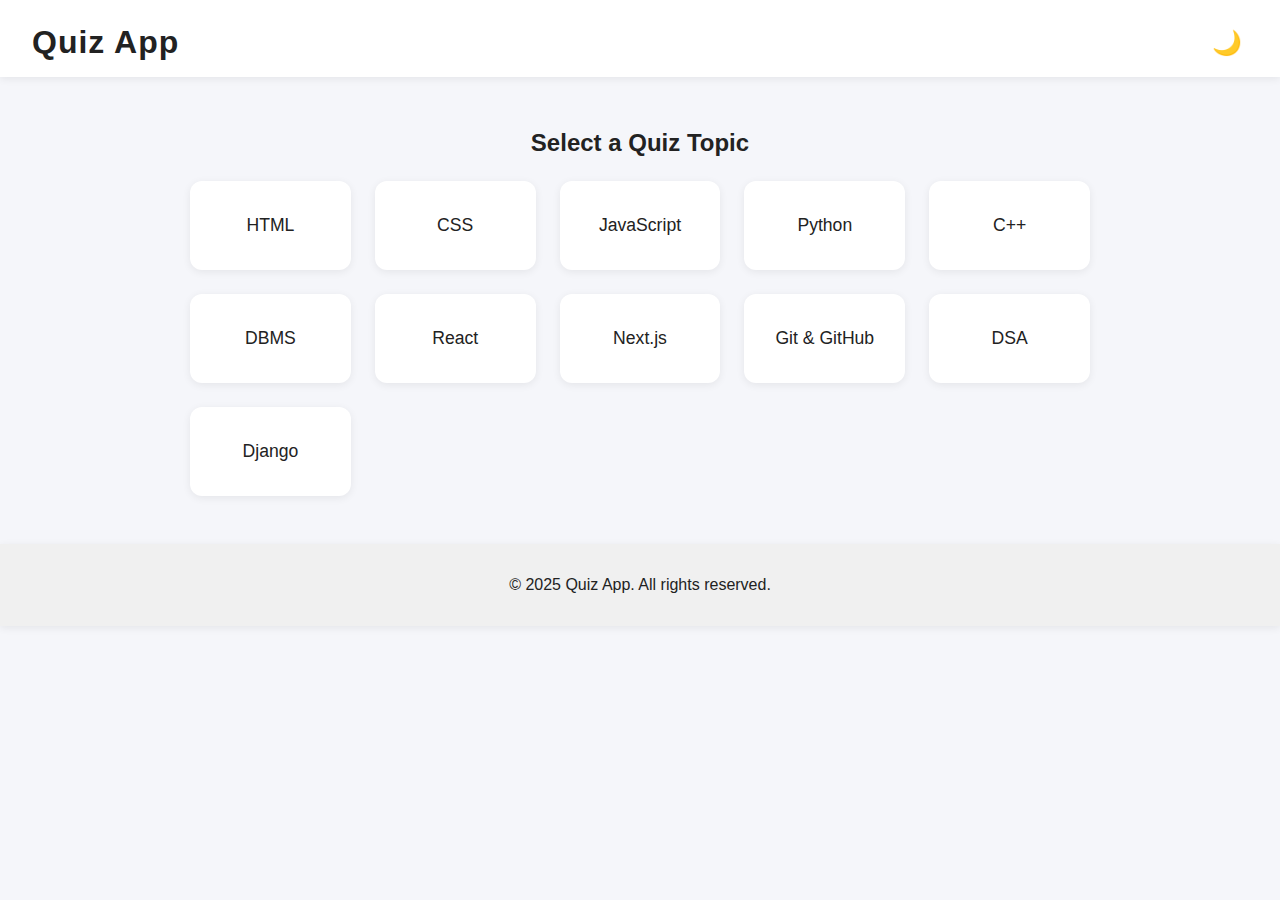
<file: public/index.html>
<!DOCTYPE html>
<html lang="en">
<head>
  <meta charset="UTF-8">
  <meta name="viewport" content="width=device-width, initial-scale=1.0">
  <title>Quiz App</title>
  <link rel="stylesheet" href="../src/styles.css">
</head>
<body>
  <header>
    <h1>Quiz App</h1>
    <button id="theme-toggle" aria-label="Toggle dark/light mode">🌙</button>
  </header>
  <main>
    <section class="quiz-list">
      <h2>Select a Quiz Topic</h2>
      <div class="topics">
        <a href="../src/quiz.html?topic=html" class="topic-card">HTML</a>
        <a href="../src/quiz.html?topic=css" class="topic-card">CSS</a>
        <a href="../src/quiz.html?topic=js" class="topic-card">JavaScript</a>
        <a href="../src/quiz.html?topic=python" class="topic-card">Python</a>
        <a href="../src/quiz.html?topic=cpp" class="topic-card">C++</a>
        <a href="../src/quiz.html?topic=dbms" class="topic-card">DBMS</a>
        <a href="../src/quiz.html?topic=react" class="topic-card">React</a>
        <a href="../src/quiz.html?topic=nextjs" class="topic-card">Next.js</a>
        <a href="../src/quiz.html?topic=git" class="topic-card">Git & GitHub</a>
        <a href="../src/quiz.html?topic=dsa" class="topic-card">DSA</a>
        <a href="../src/quiz.html?topic=django" class="topic-card">Django</a>
      </div>
    </section>
  </main>
  <footer>
    <p>&copy; 2025 Quiz App. All rights reserved.</p>
  </footer>
  <script src="../src/theme.js"></script>
</body>
</html>
</file>
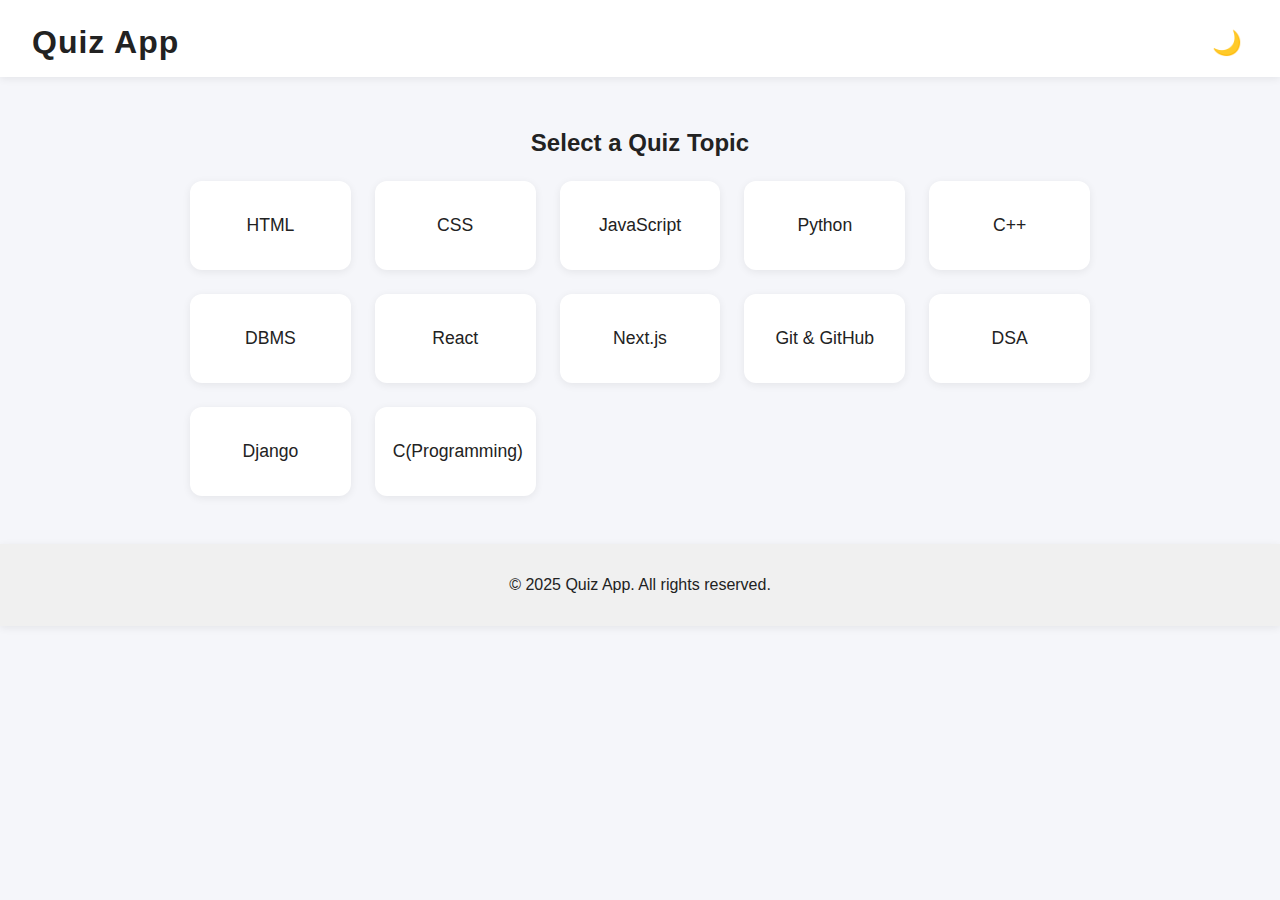
<file: src/index.html>
<!DOCTYPE html>
<html lang="en">
<head>
  <meta charset="UTF-8">
  <meta name="viewport" content="width=device-width, initial-scale=1.0">
  <title>Quiz App</title>
  <link rel="stylesheet" href="styles.css">
</head>
<body>
  <header>
    <h1>Quiz App</h1>
    <button id="theme-toggle" aria-label="Toggle dark/light mode">🌙</button>
  </header>
  <main>
    <section class="quiz-list">
      <h2>Select a Quiz Topic</h2>
      <div class="topics">
        <a href="quiz.html?topic=html" class="topic-card">HTML</a>
        <a href="quiz.html?topic=css" class="topic-card">CSS</a>
        <a href="quiz.html?topic=js" class="topic-card">JavaScript</a>
        <a href="quiz.html?topic=python" class="topic-card">Python</a>
        <a href="quiz.html?topic=cpp" class="topic-card">C++</a>
        <a href="quiz.html?topic=dbms" class="topic-card">DBMS</a>
        <a href="quiz.html?topic=react" class="topic-card">React</a>
        <a href="quiz.html?topic=nextjs" class="topic-card">Next.js</a>
        <a href="quiz.html?topic=git" class="topic-card">Git & GitHub</a>
        <a href="quiz.html?topic=dsa" class="topic-card">DSA</a>
        <a href="quiz.html?topic=django" class="topic-card">Django</a>
        <a href="quiz.html?topic=cprogramming" class="topic-card">C(Programming)</a>
      </div>
    </section>
  </main>
  <footer>
    <p>&copy; 2025 Quiz App. All rights reserved.</p>
  </footer>
  <script src="theme.js"></script>
</body>
</html>
</file>
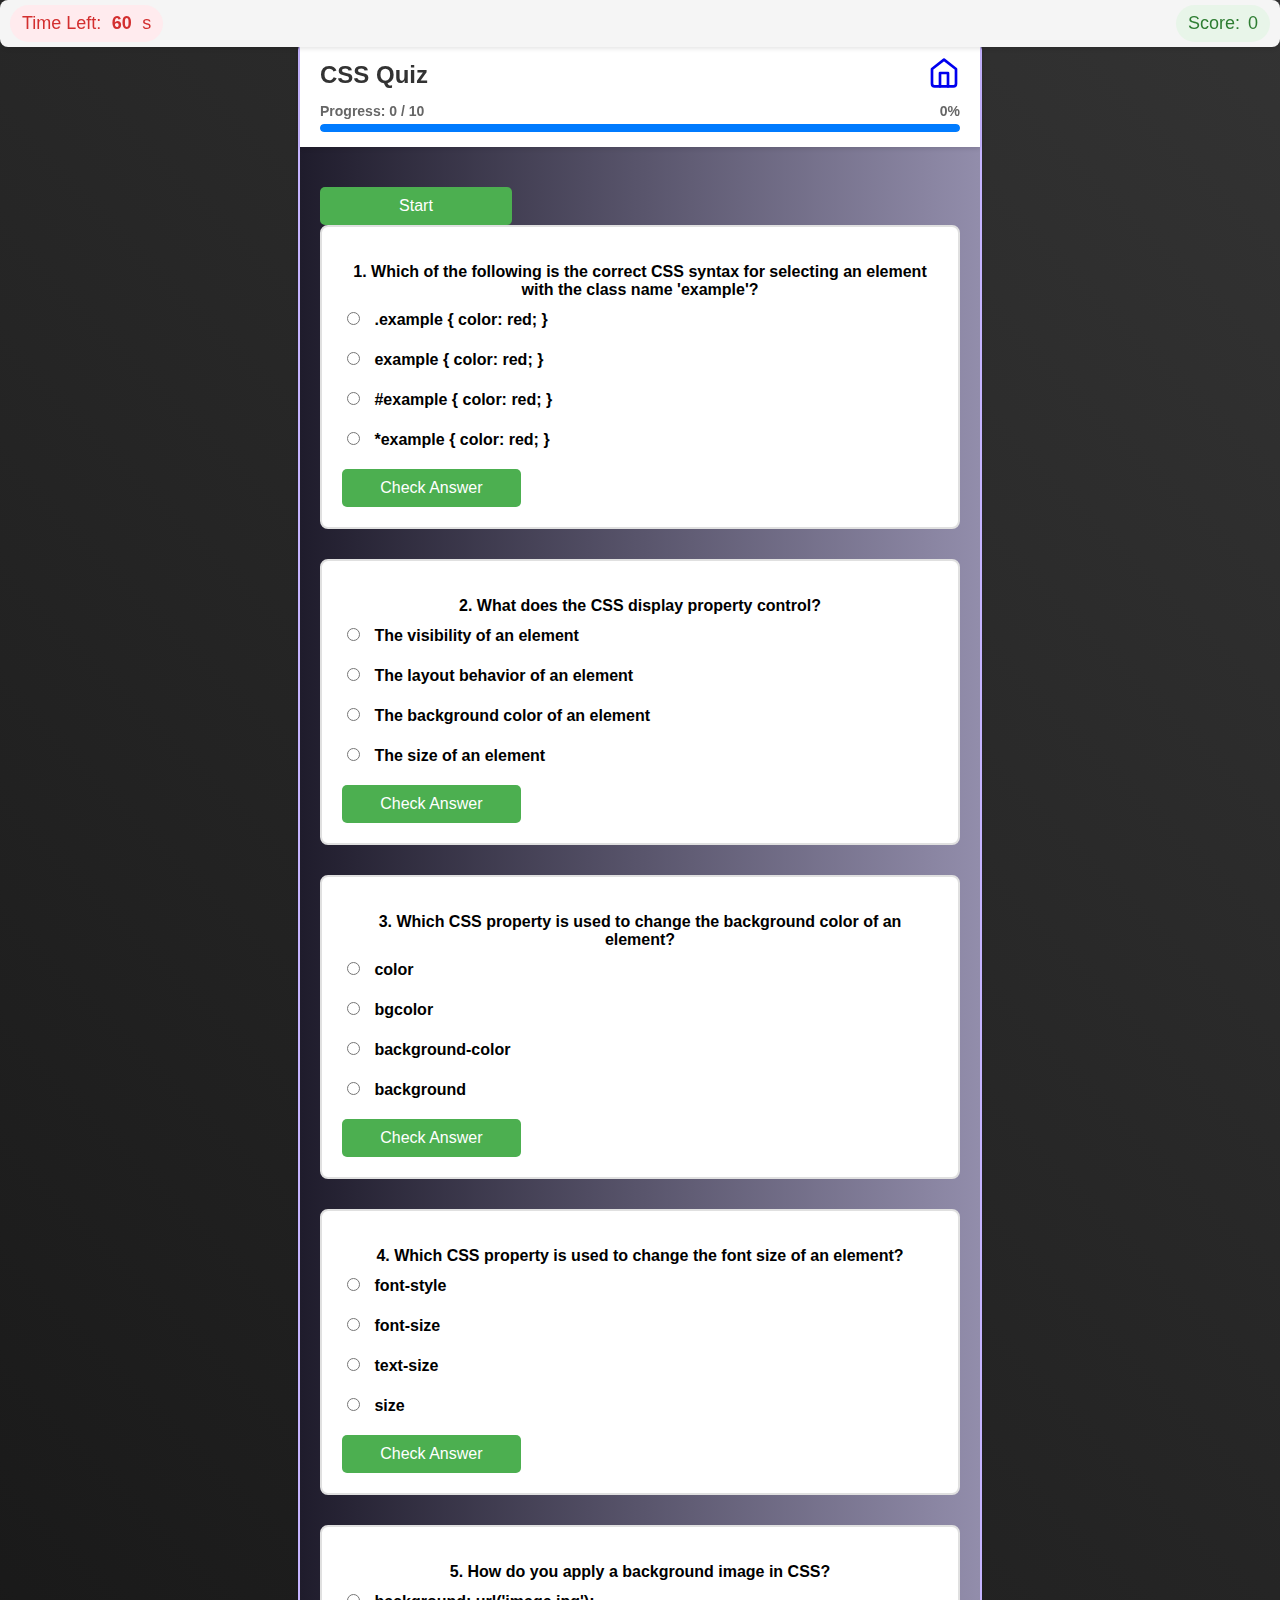
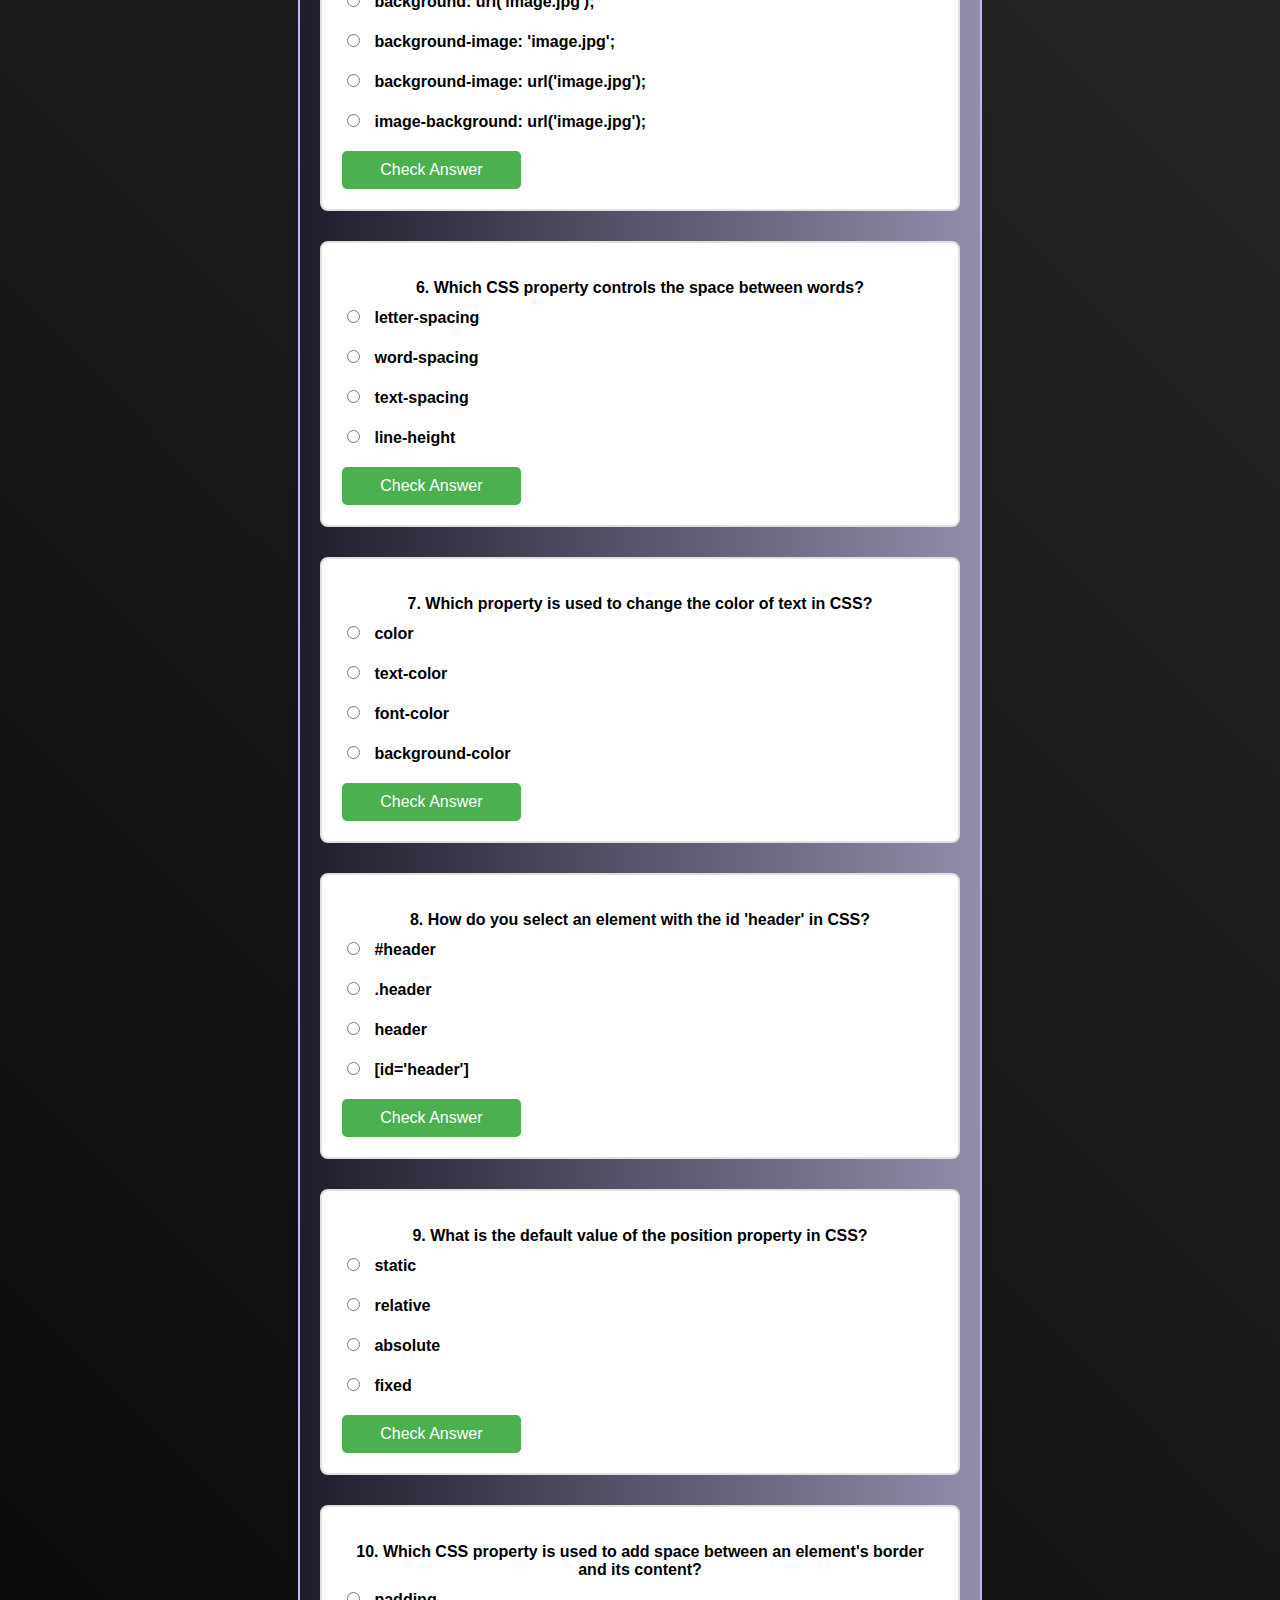
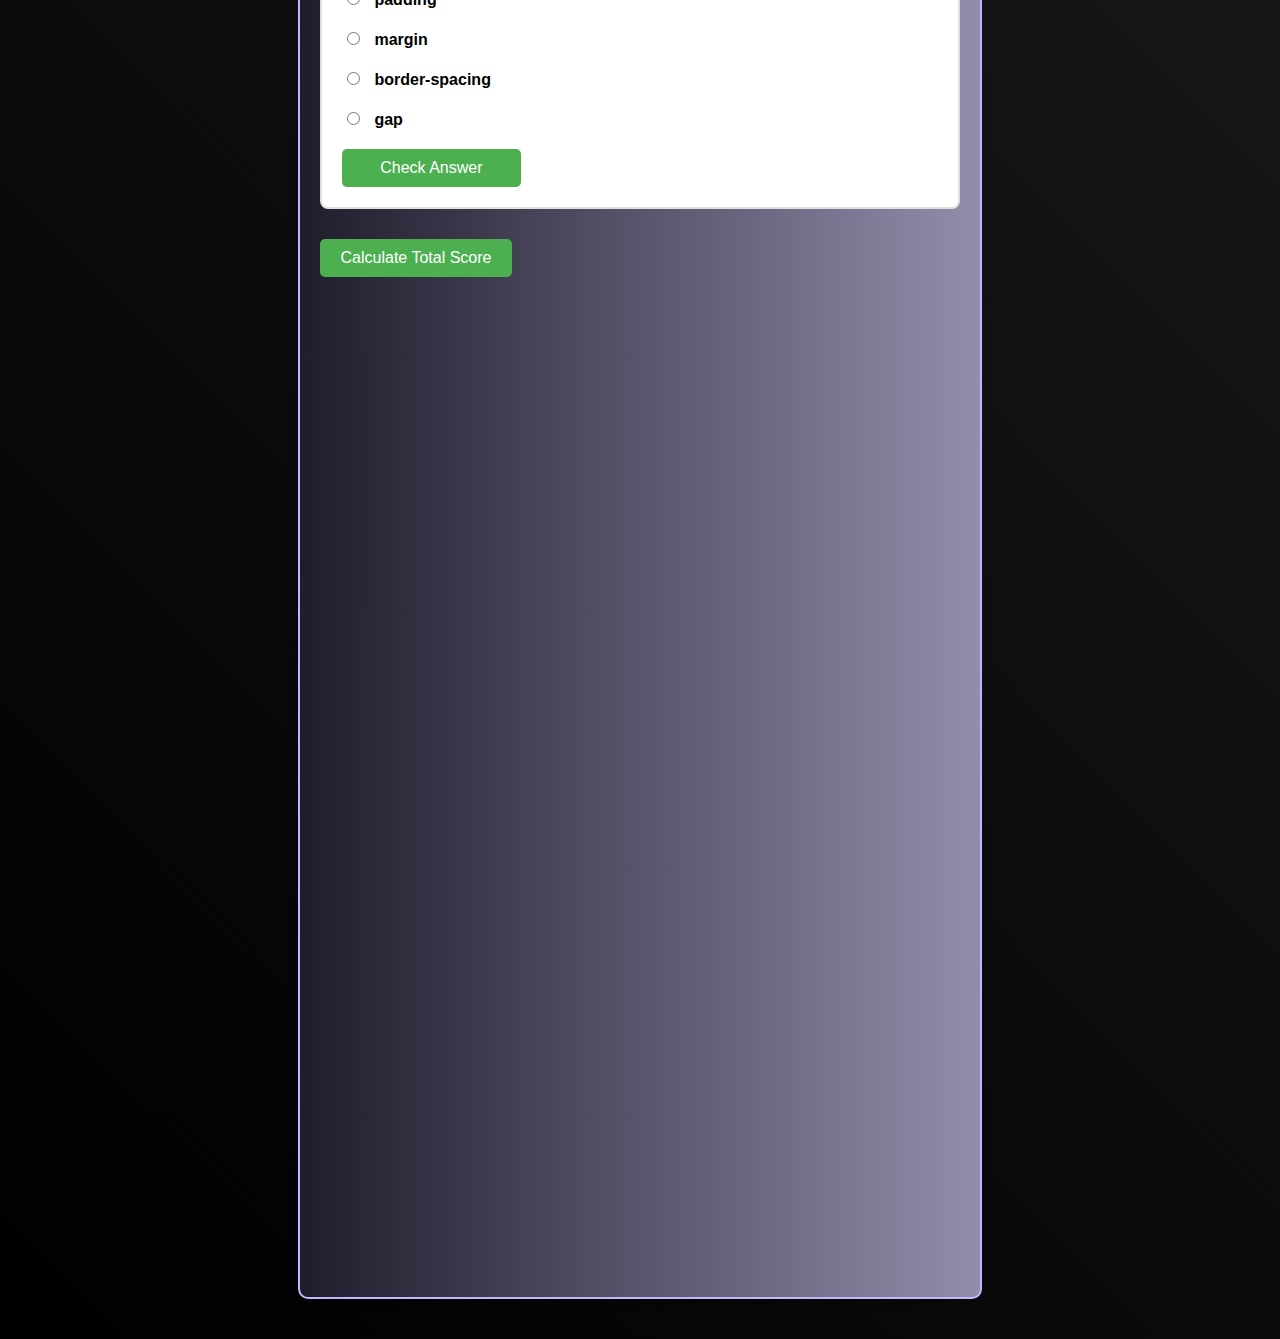
<file: css-quiz.html>
<!DOCTYPE html>
<html lang="en">
<head>
  <meta charset="UTF-8" />
  <meta name="viewport" content="width=device-width, initial-scale=1.0"/>
  <title>CSS Quiz</title>
  <link rel="stylesheet" href="styles.css"/>
</head>
<body>
  <div class="quiz-header">
    <div class="timer-container">
      <span>Time Left: </span><span id="timer">60</span>s
    </div>
    <div class="score-display">
      <span>Score: </span><span id="scoree">0</span>
    </div>
  </div>

  <div class="quiz-container">
    <div class="progress-header">
      <div style="display: flex; justify-content: space-between; align-items: center;">
        <h2 style="margin: 0; color: #333;">CSS Quiz</h2>
        <a href="index.html" class="back-button-icon" aria-label="Back to Home">
          <svg xmlns="http://www.w3.org/2000/svg" width="32" height="32" viewBox="0 0 24 24" fill="none" stroke="currentColor" stroke-width="2" stroke-linecap="round" stroke-linejoin="round">
            <path d="M3 9l9-7 9 7v11a2 2 0 0 1-2 2H5a2 2 0 0 1-2-2z"/>
            <polyline points="9 22 9 12 15 12 15 22"/>
          </svg>
        </a>
      </div>

      <div class="progress-container">
        <div class="progress-info">
          <span id="progress-text">Progress: 0 / 10</span>
          <span id="progress-percentage">0%</span>
        </div>
        <div class="progress-bar">
          <div class="progress-fill" id="progress-fill"></div>
        </div>
      </div>
    </div>

    <div class="quiz-section">
      <div class="btnclass">
        <button id="start-btn">Start</button>
        <button id="restart-btn" style="display:none;">Restart</button>
      </div>

      <div class="questions-scroll-container">
        <div id="css-questions"></div>
      </div>
    </div>

    <div id="result" class="result"></div>
  </div>

  <script src="script.js"></script>
</body>
</html>
</file>
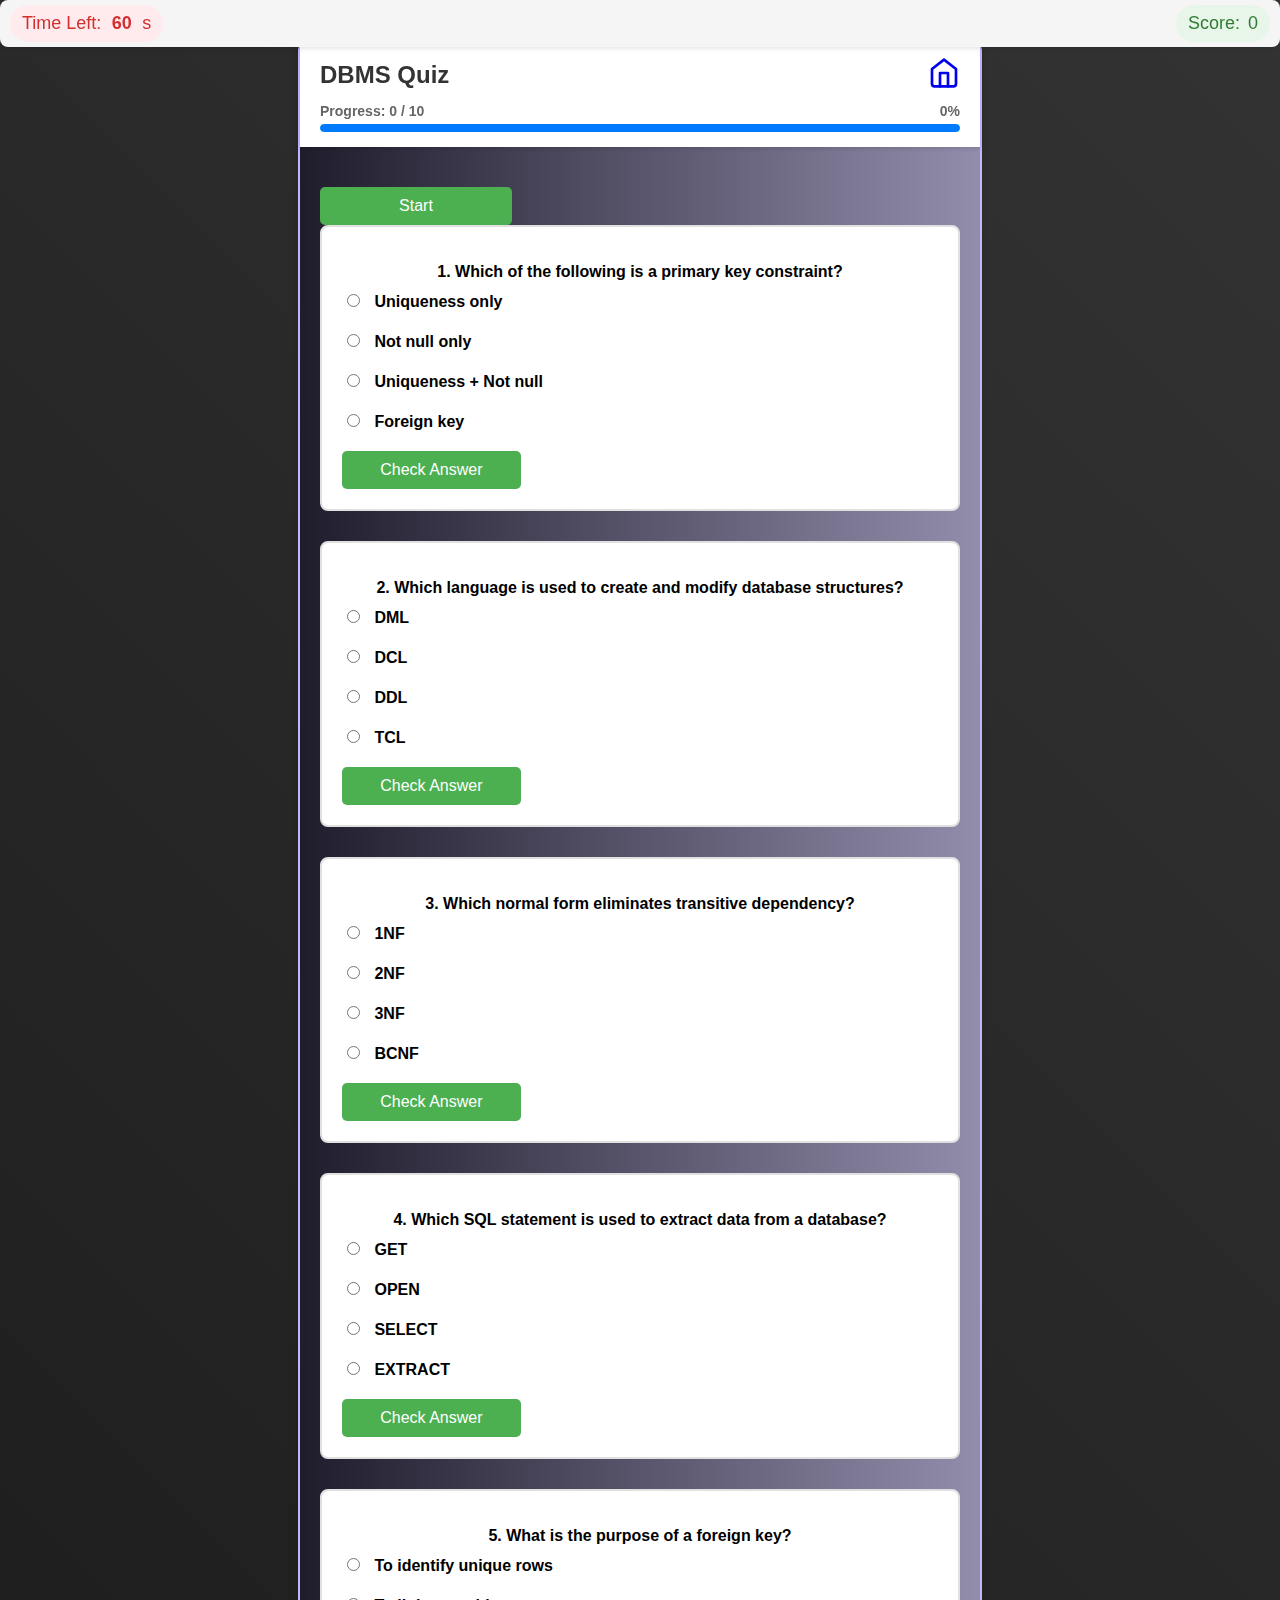
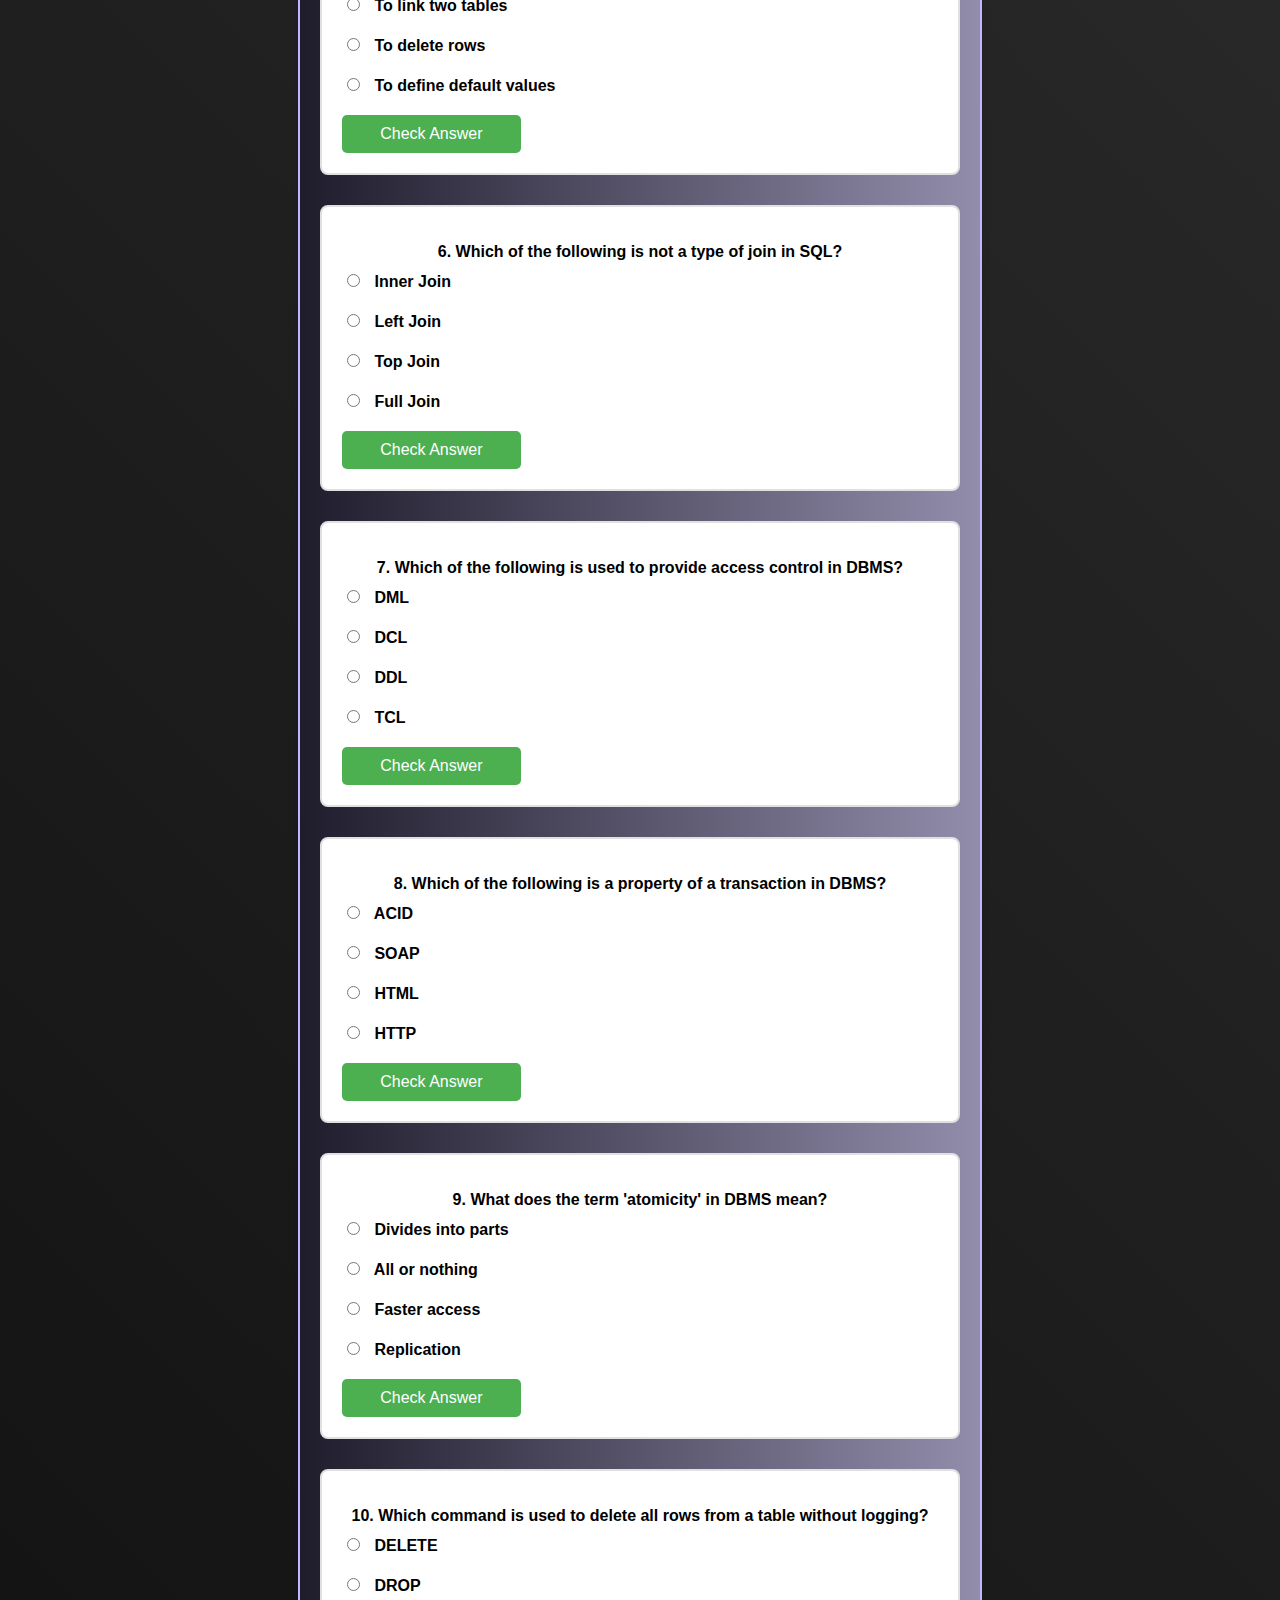
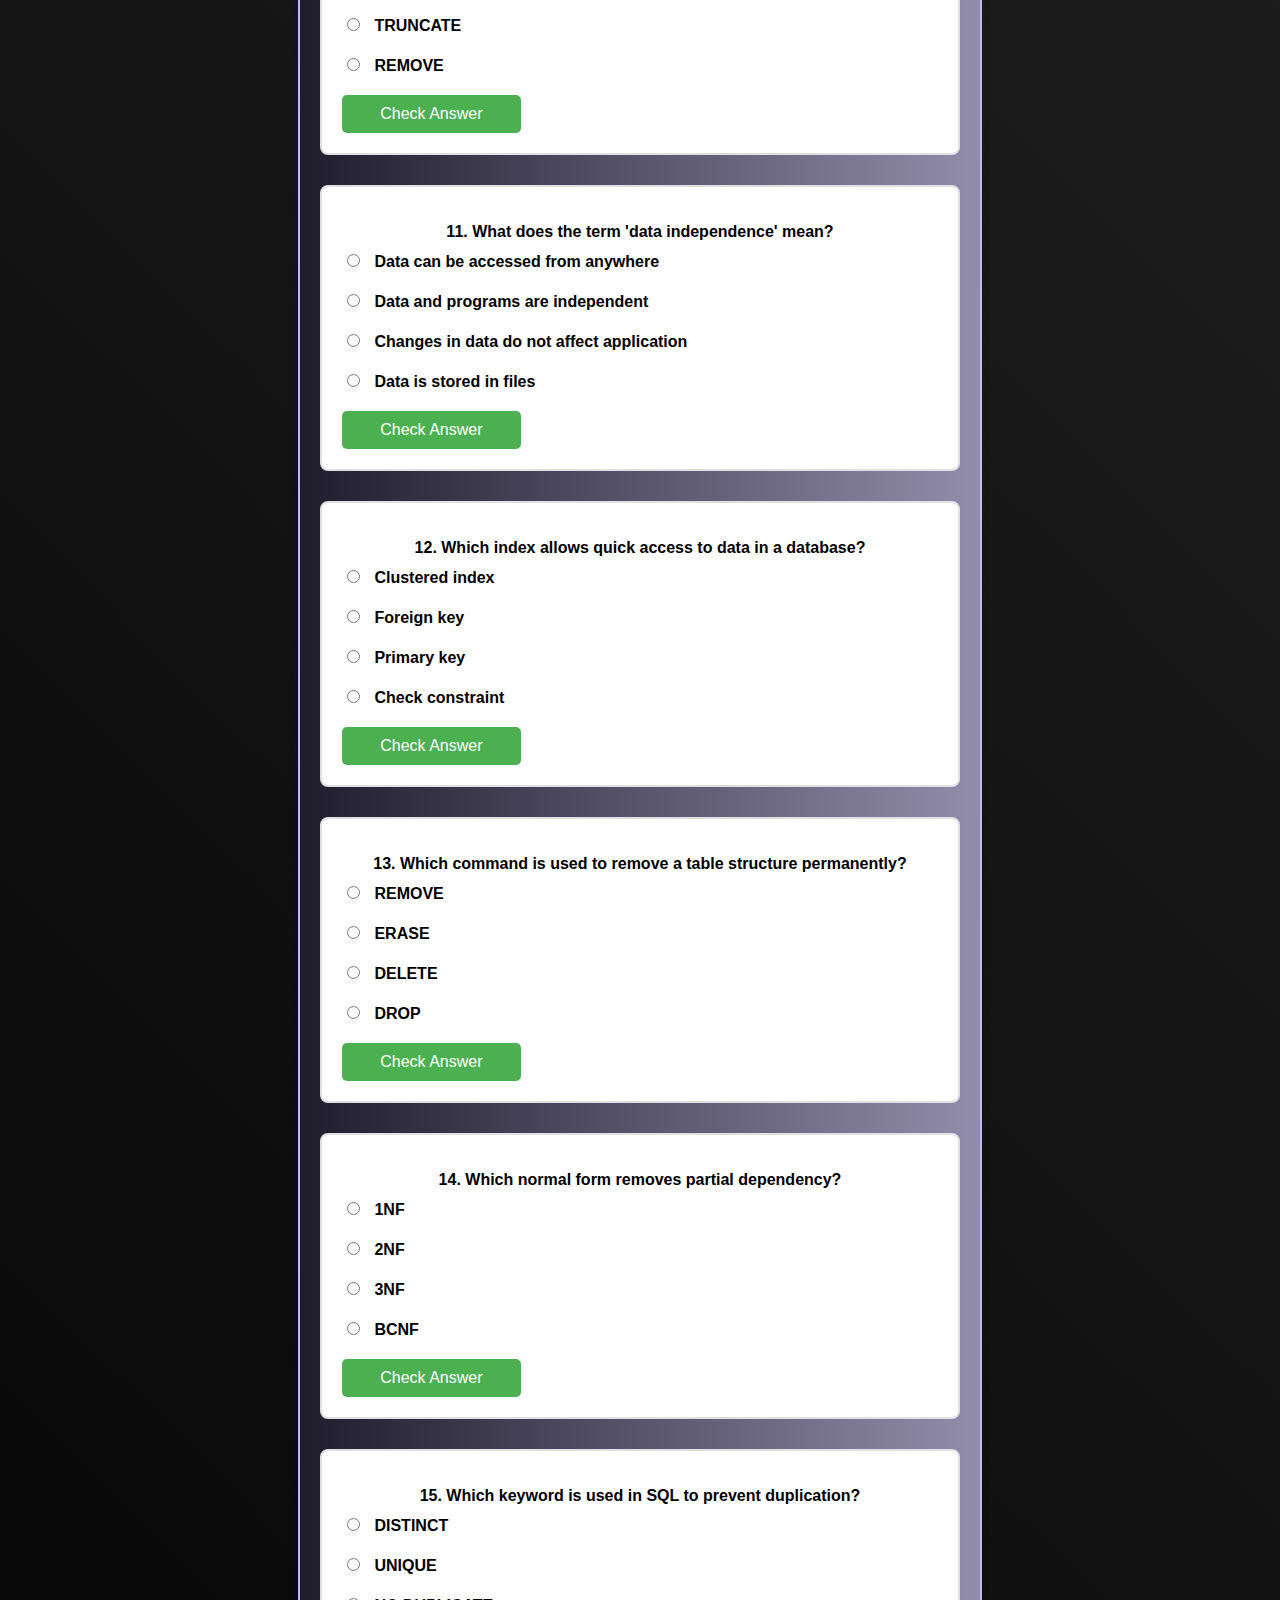
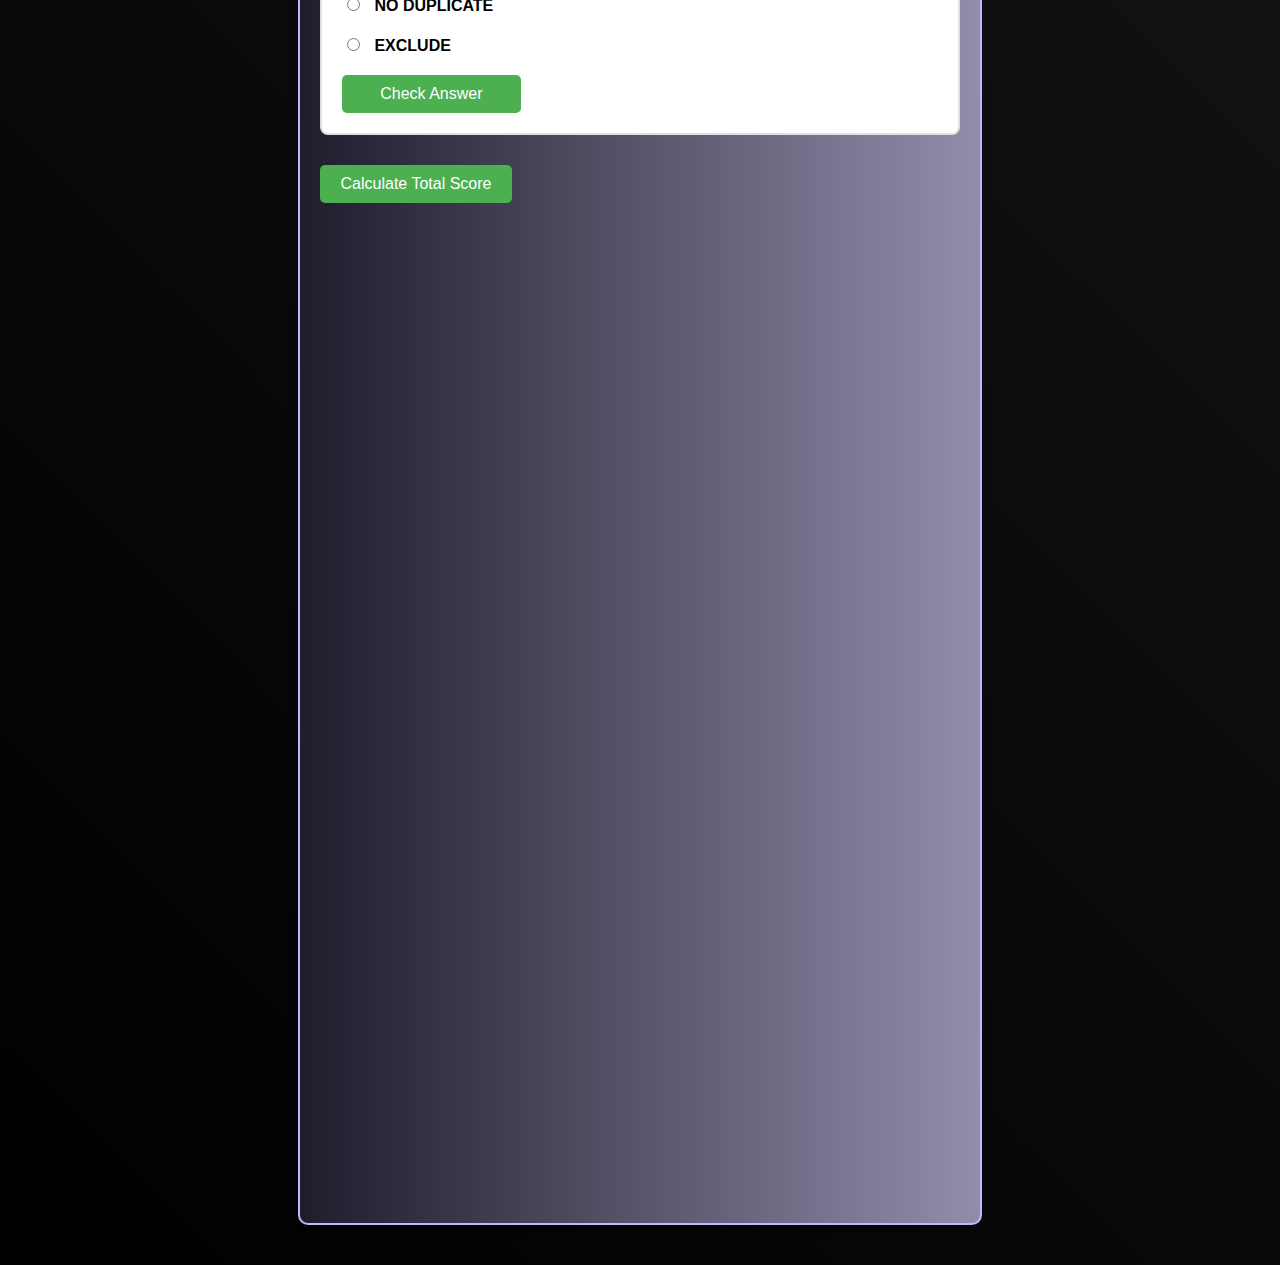
<file: dbms-quiz.html>
<!DOCTYPE html>
<html lang="en">

<head>
    <meta charset="UTF-8" />
    <meta name="viewport" content="width=device-width, initial-scale=1.0" />
    <title>DBMS QUIZ</title>
    <link rel="stylesheet" href="styles.css" />
</head>

<body>
    <div class="quiz-header">
        <div class="timer-container">
            <span>Time Left: </span><span id="timer">60</span>s
        </div>
        <div class="score-display">
            <span>Score: </span><span id="scoree">0</span>
        </div>
    </div>

    <div class="quiz-container">
        <div class="progress-header">
            <div style="display: flex; justify-content: space-between; align-items: center;">
                <h2 style="margin: 0; color: #333;">DBMS Quiz</h2>
                <a href="index.html" class="back-button-icon" aria-label="Back to Home">
                    <svg xmlns="http://www.w3.org/2000/svg" width="32" height="32" viewBox="0 0 24 24" fill="none"
                        stroke="currentColor" stroke-width="2" stroke-linecap="round" stroke-linejoin="round">
                        <path d="M3 9l9-7 9 7v11a2 2 0 0 1-2 2H5a2 2 0 0 1-2-2z" />
                        <polyline points="9 22 9 12 15 12 15 22" />
                    </svg>
                </a>
            </div>

            <div class="progress-container">
                <div class="progress-info">
                    <span id="progress-text">Progress: 0 / 10</span>
                    <span id="progress-percentage">0%</span>
                </div>
                <div class="progress-bar">
                    <div class="progress-fill" id="progress-fill"></div>
                </div>
            </div>
        </div>

        <div class="quiz-section">
            <div class="btnclass">
                <button id="start-btn">Start</button>
                <button id="restart-btn" style="display:none;">Restart</button>
            </div>

            <div class="questions-scroll-container">
                <div id="dbms-questions"></div>
            </div>
        </div>

        <div id="result" class="result"></div>
    </div>

    <script src="script.js"></script>
</body>

</html>
</file>
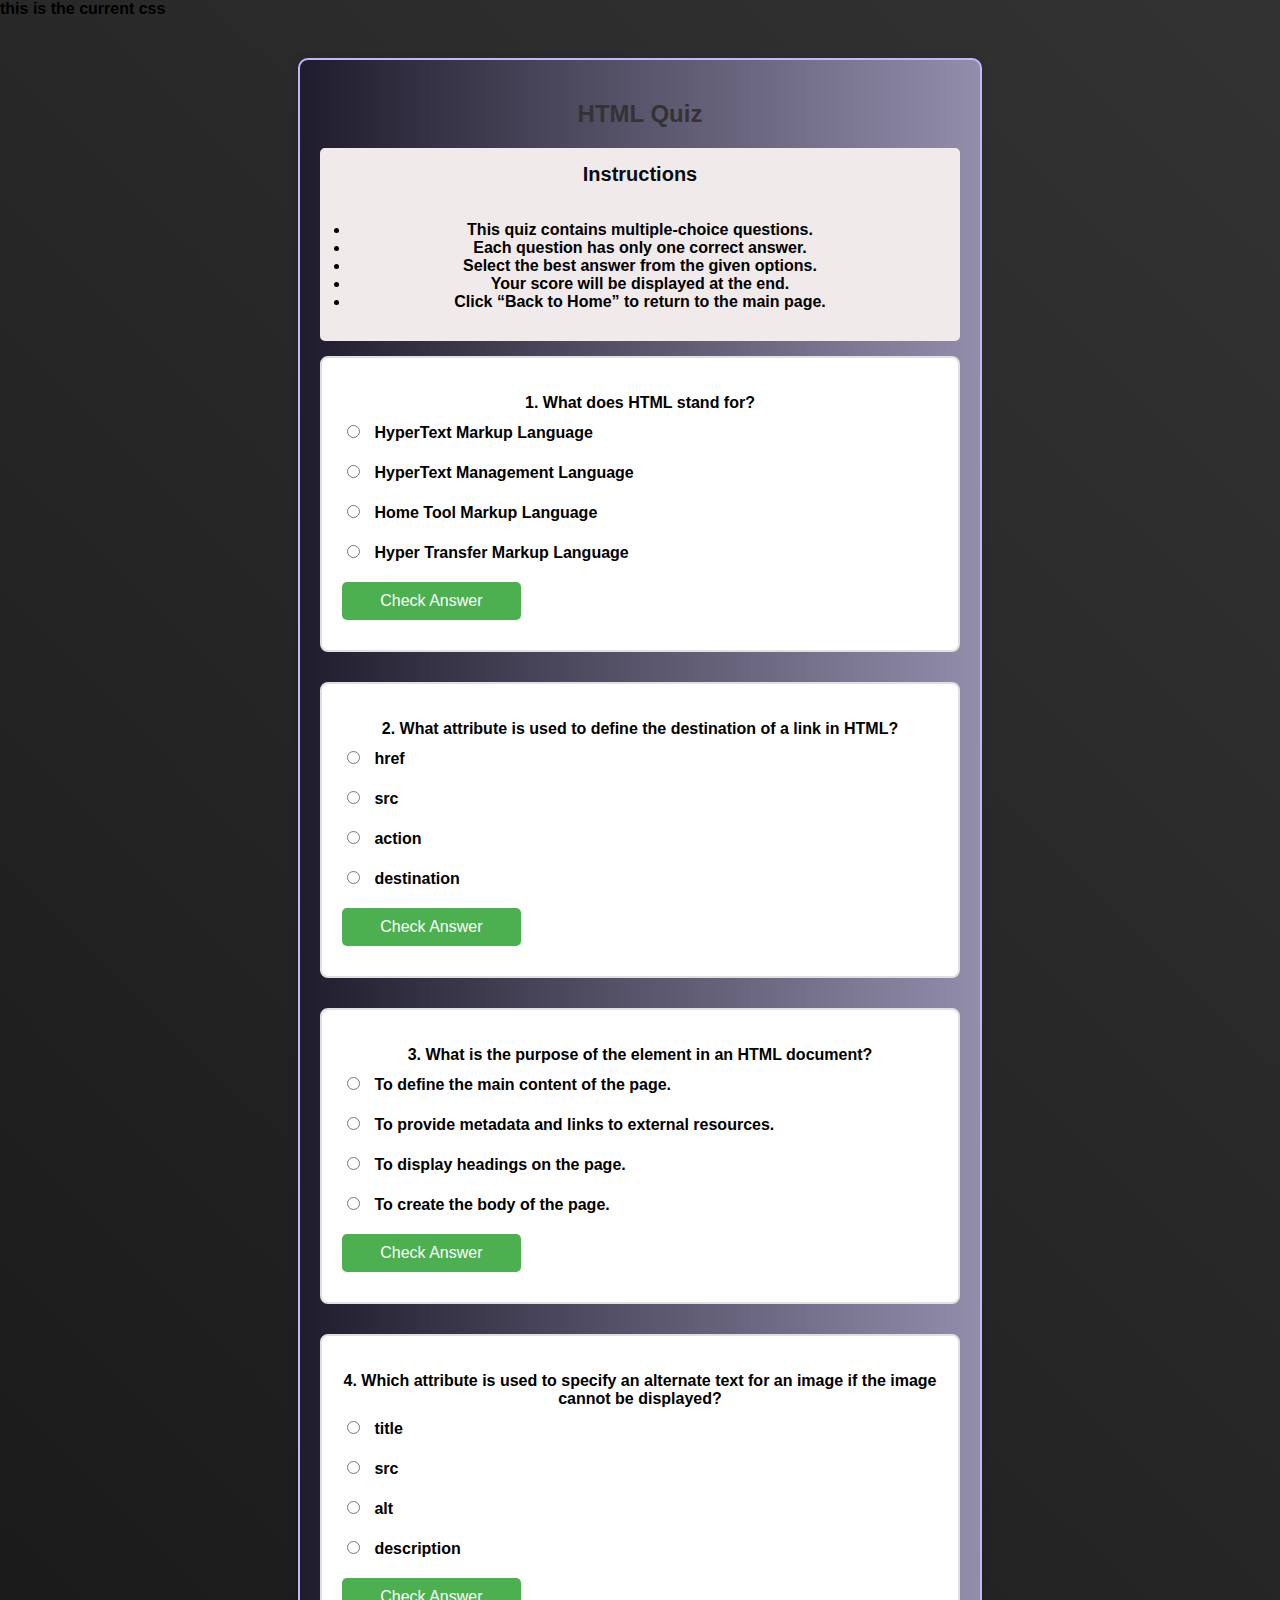
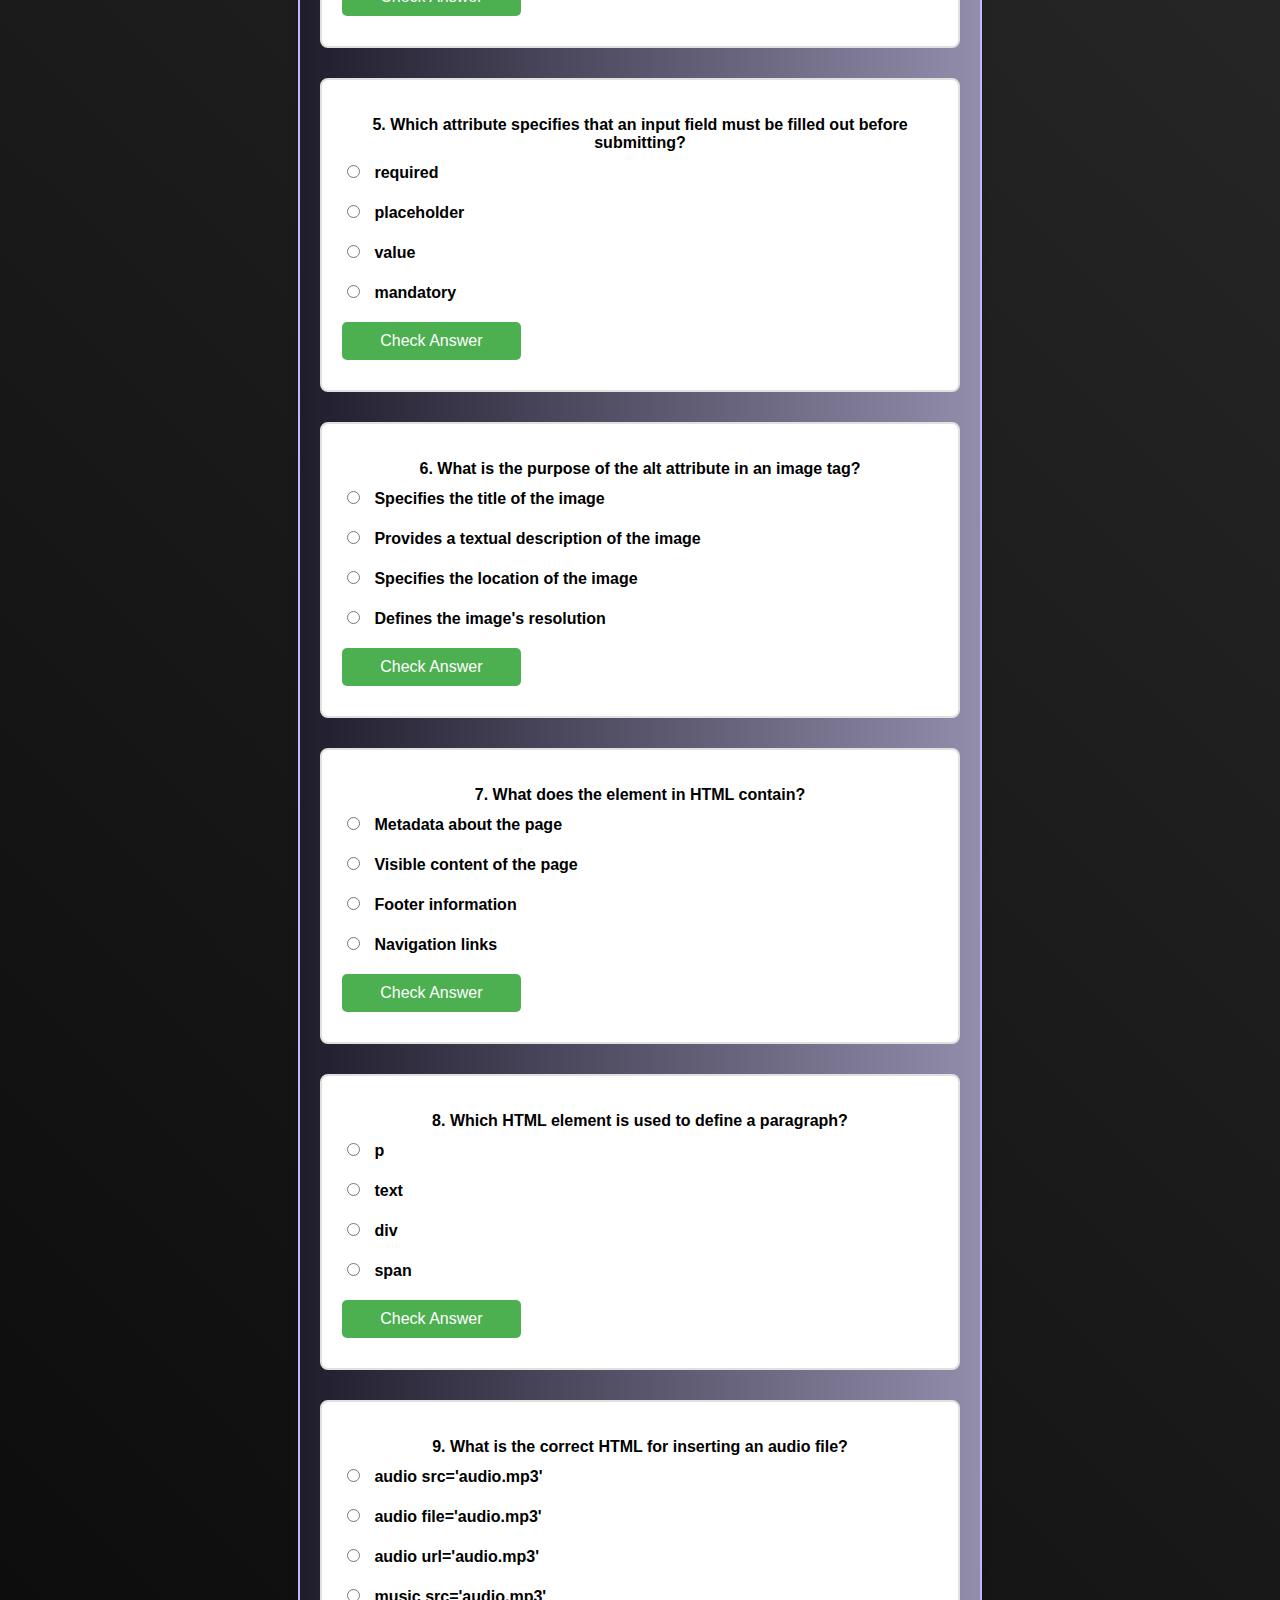
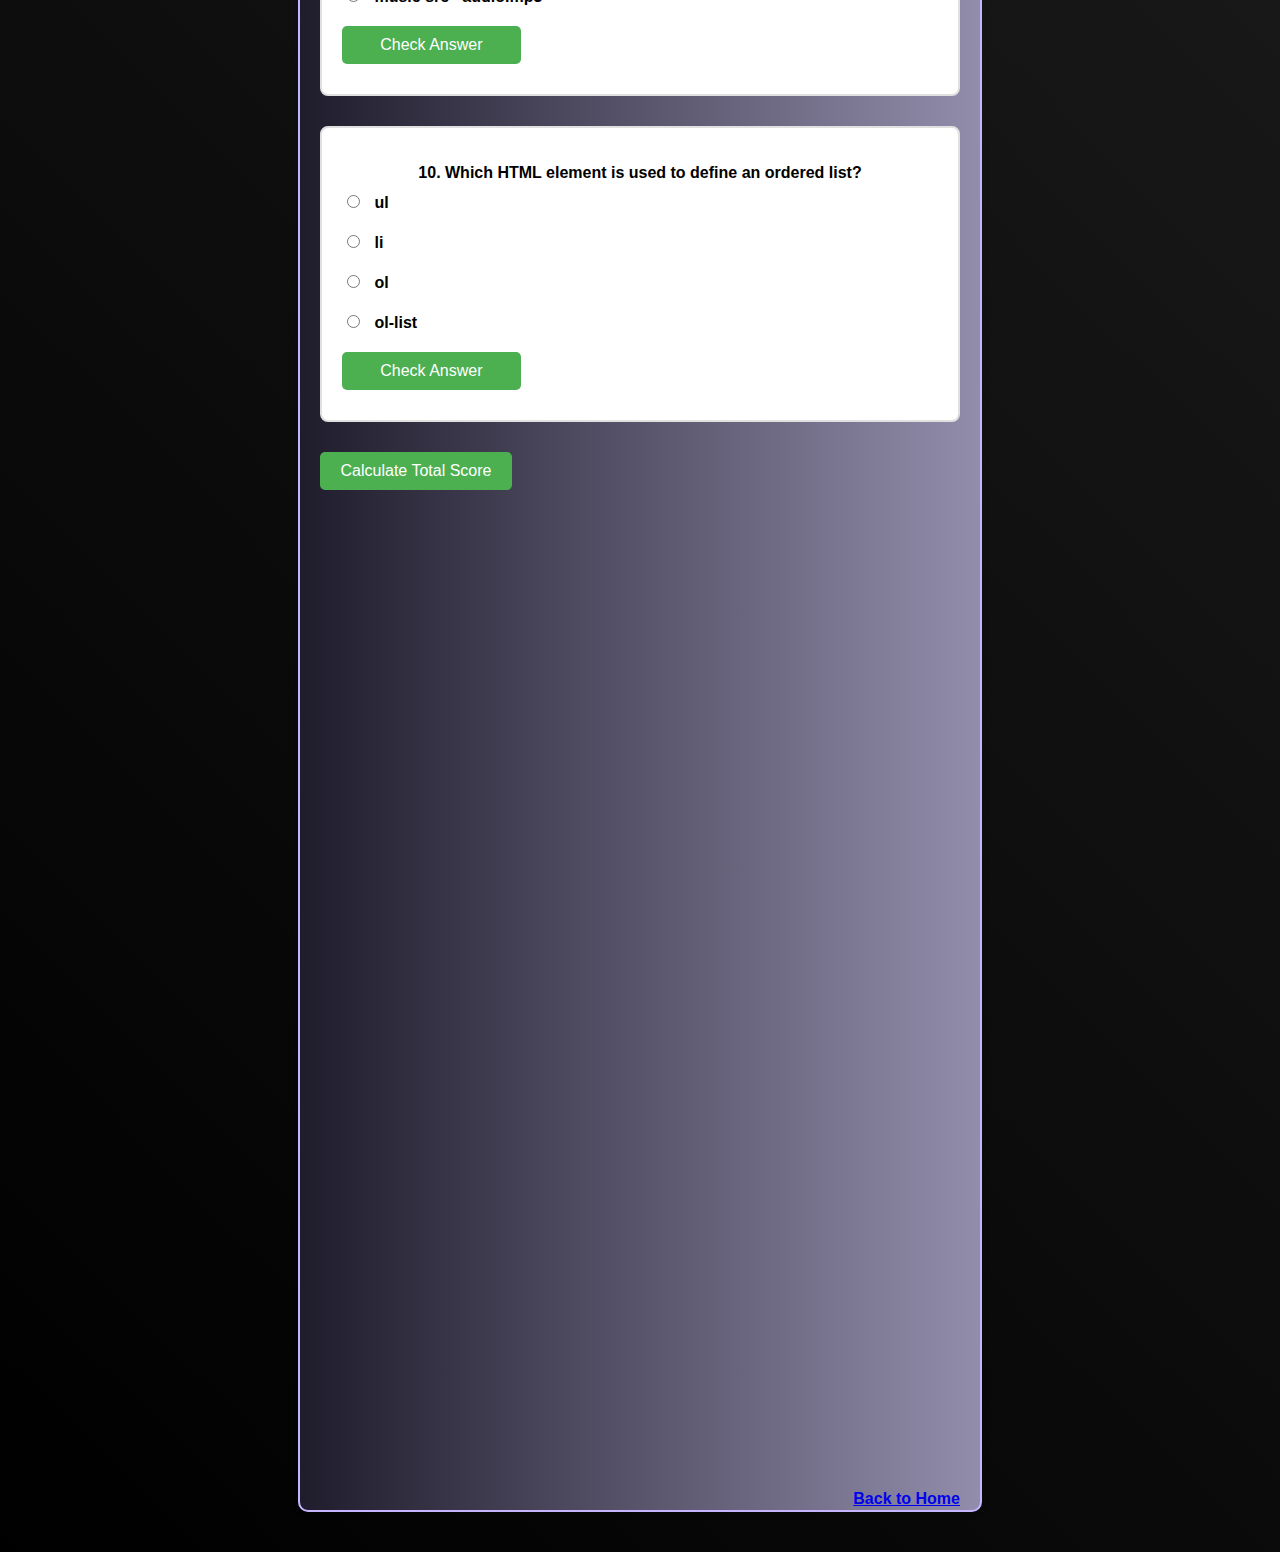
<file: html-quiz.html>
<!DOCTYPE html>
<html lang="en">
<head>
  <meta charset="UTF-8">
  <meta name="viewport" content="width=device-width, initial-scale=1.0">
  <title>HTML Quiz</title>
  <link rel="stylesheet" href="styles.css">
</head>
<style>
  .quiz-container a {
    display: block; /* Ensures proper layout behavior */
    text-align: right; /* Aligns text content, such as the link, to the right */
    margin-right: 0; /* Optional if extra spacing is needed on the right */
    float: right; /* Ensures button stays visually aligned correctly */
  }

.question-container {
      margin-bottom: 20px;
    }
    .result {
      margin-top: 10px;
      font-weight: bold;
    }

     .instruction{
    gap: 2rem;
    background-color:#f1eaea;
    border-radius: 5px;
    padding: 15px;
    margin: 15px 0px;
  }
  .instruction ul{
    padding: 15px;
    margin: 0px;
  }
  
  .instruction h3 {
  margin-top: 0;
  font-size: 20px;
  color: #0b0d10;
}
  </style>  this is the current css
<body>
  <div class="quiz-container">
    <div class="quiz-section">
      <h2>HTML Quiz</h2>
      <div class="instruction">
        <h3>Instructions</h3>
        <ul>
            <li>This quiz contains multiple-choice questions.</li>
            <li>Each question has only one correct answer.</li>
            <li>Select the best answer from the given options.</li>
            <li>Your score will be displayed at the end.</li>
            <li>Click “Back to Home” to return to the main page.</li>
        </ul>
    </div>
    <div id="html-questions"></div>
    </div>
    <div id="result"></div>
    <a href="index.html">Back to Home</a>
  </div>
  <script src="script.js"></script>
</body>
</html>
</file>
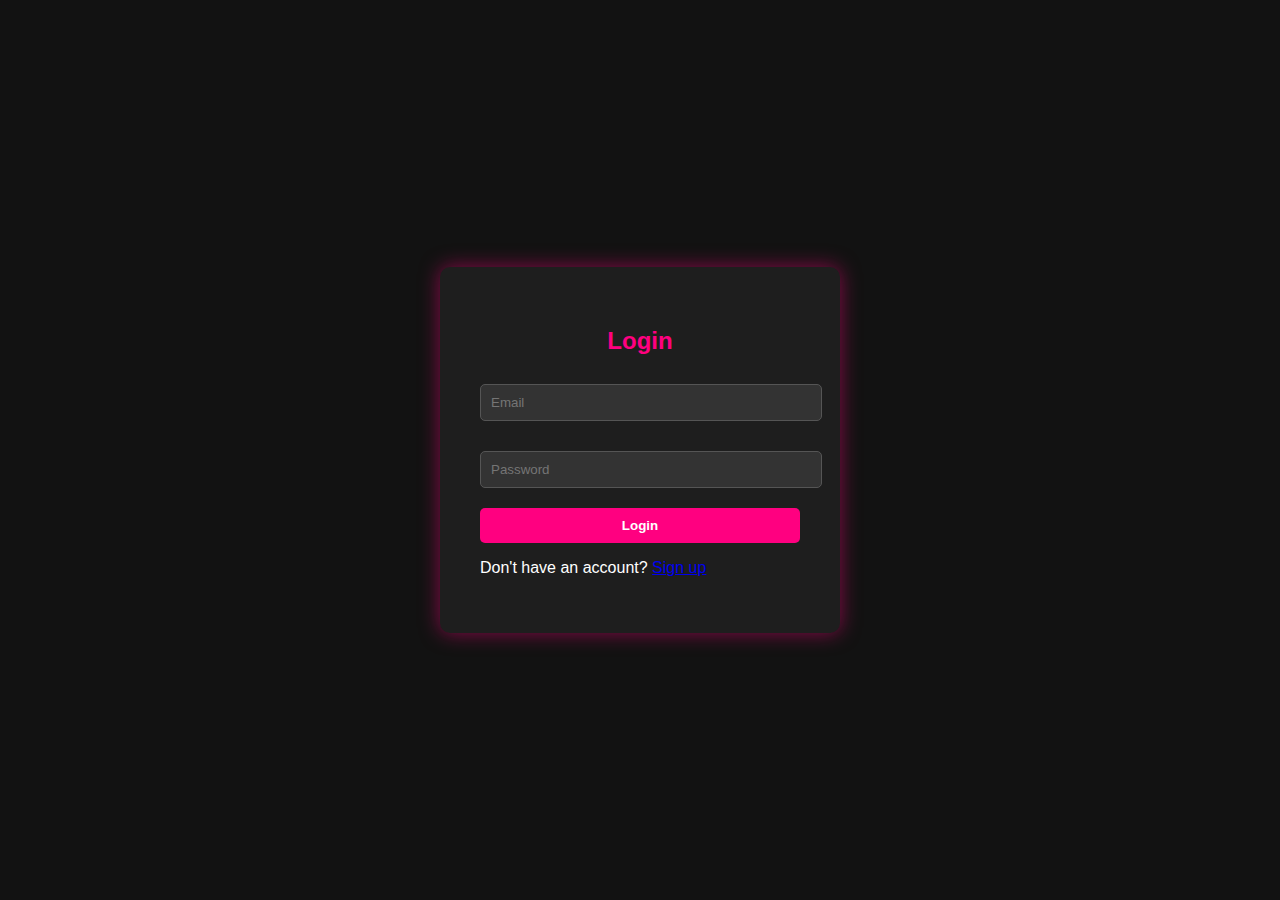
<file: login.html>
<!-- login.html -->
<!DOCTYPE html>
<html lang="en">
<head>
  <meta charset="UTF-8">
  <meta name="viewport" content="width=device-width, initial-scale=1">
  <title>Login - Quiz Game</title>
   <style>
    body {
      margin: 0;
      font-family: Arial, sans-serif;
      background-color: #121212;
      color: #fff;
      display: flex;
      justify-content: center;
      align-items: center;
      height: 100vh;
    }

    .auth-container {
      background-color: #1e1e1e;
      padding: 40px;
      border-radius: 10px;
      box-shadow: 0 0 20px rgba(255, 0, 128, 0.5);
      width: 320px;
    }

    h2 {
      text-align: center;
      color: #ff0080;
    }

    .input-field {
      width: 100%;
      padding: 10px;
      margin: 10px 0 20px;
      background-color: #333;
      border: 1px solid #555;
      color: white;
      border-radius: 5px;
    }

    button {
      width: 100%;
      padding: 10px ;
      background-color: #ff0080;
      border: none;
      color: white;
      border-radius: 5px;
      cursor: pointer;
      font-weight: bold;
       display: block;
      box-sizing: border-box;
      margin: 0;
    }

    button:hover {
      background-color: #ff3399;
    }

    .link {
      text-align: center;
      margin-top: 15px;
      color: #aaa;
    }

    .link a {
      color: #D89FDA;
      text-decoration: none;
    }

    .link a:hover {
      text-decoration: underline;
    }
  </style>
</head>
<body>
  <div class="auth-container">
    <h2>Login</h2>
    <form id="loginForm">
      <input type="email" id="email" class="input-field" placeholder="Email" required><br>
      <input type="password" id="password" class="input-field" placeholder="Password" required><br>
      <button type="submit">Login</button>
    </form>
    <p>Don't have an account? <a href="signup.html">Sign up</a></p>
  </div>

  <script>
    const loginForm = document.getElementById('loginForm');
    loginForm.addEventListener('submit', function (e) {
      e.preventDefault();
      
      const email = document.getElementById('email').value;
      const password = document.getElementById('password').value;

      // Basic simulated login (in real apps, you'd check a server)
      const savedEmail = localStorage.getItem("userEmail");
      const savedPassword = localStorage.getItem("userPassword");

      if (email === savedEmail && password === savedPassword) {
        localStorage.setItem("isLoggedIn", "true");
        alert("Login successful!");
        window.location.href = "index.html";
      } else {
        alert("Invalid email or password");
      }
    });
  </script>
</body>
</html>
</file>
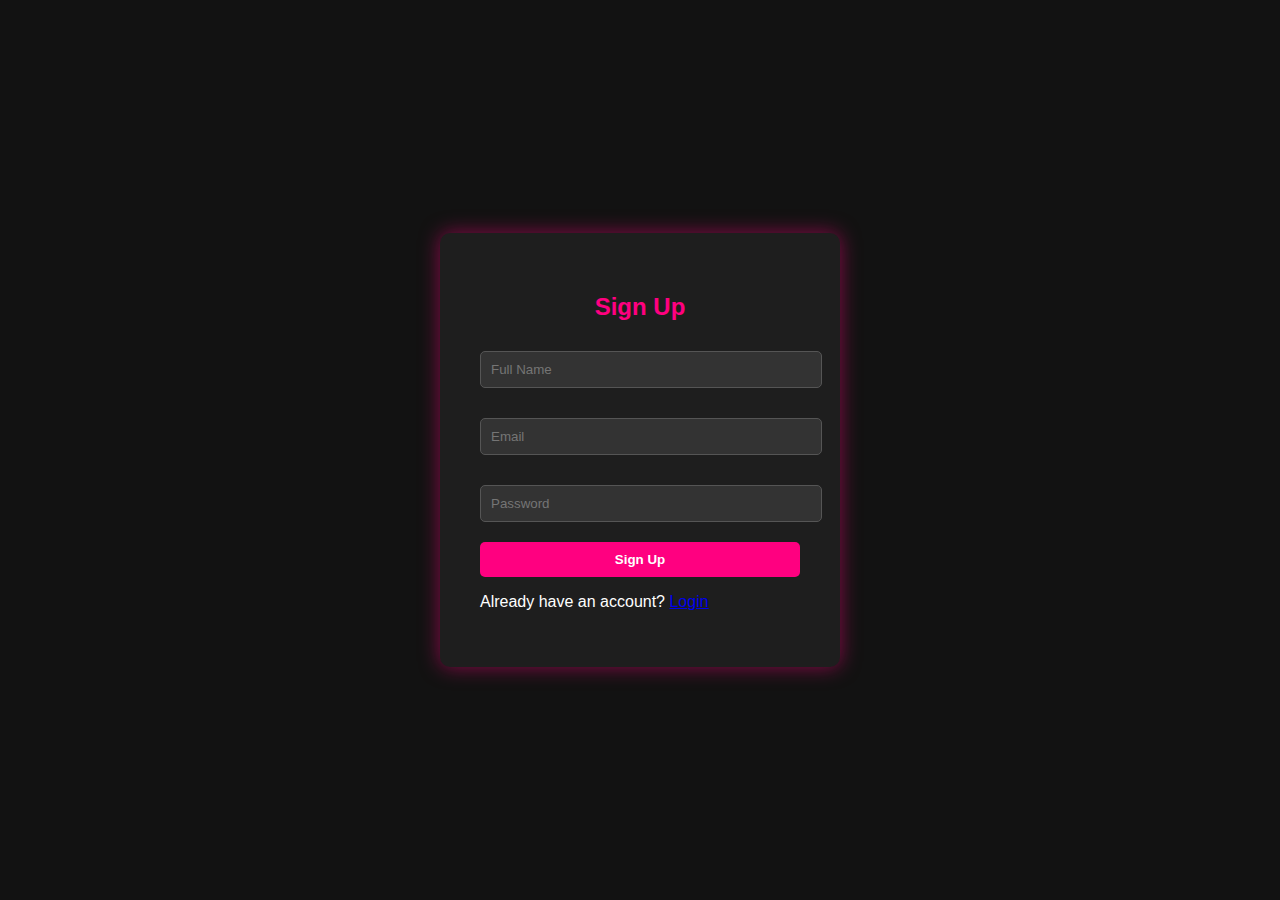
<file: signup.html>
<!-- signup.html -->
<!DOCTYPE html>
<html lang="en">
<head>
  <meta charset="UTF-8">
  <meta name="viewport" content="width=device-width, initial-scale=1">
  <title>Signup - Quiz Game</title>
   <style>
    body {
      margin: 0;
      font-family: Arial, sans-serif;
      background-color: #121212;
      color: #fff;
      display: flex;
      justify-content: center;
      align-items: center;
      height: 100vh;
    }

    .auth-container {
      background-color: #1e1e1e;
      padding: 40px;
      border-radius: 10px;
      box-shadow: 0 0 20px rgba(255, 0, 128, 0.5);
      width: 320px;
    }

    h2 {
      text-align: center;
      color: #ff0080;
    }

    .input-field{
      width: 100%;
      padding: 10px;
      margin: 10px 0 20px;
      background-color: #333;
      border: 1px solid #555;
      color: white;
      border-radius: 5px;
    }

    button {
      width: 100%;
      padding: 10px;
      background-color: #ff0080;
      border: none;
      color: white;
      border-radius: 5px;
      cursor: pointer;
      font-weight: bold;
    }

    button:hover {
      background-color: #ff3399;
    }

    .link {
      text-align: center;
      margin-top: 15px;
      color: #aaa;
    }

    .link a {
      color: #D89FDA;
      text-decoration: none;
    }

    .link a:hover {
      text-decoration: underline;
    }
  </style>
</head>
<body>
  <div class="auth-container">
    <h2>Sign Up</h2>
    <form id="signupForm">
      <input type="text" id="name" class="input-field" placeholder="Full Name" required><br>
      <input type="email" id="email" class="input-field" placeholder="Email" required><br>
      <input type="password" id="password" class="input-field" placeholder="Password" required><br>
      <button type="submit">Sign Up</button>
    </form>
    <p>Already have an account? <a href="login.html">Login</a></p>
  </div>

  <script>
    const signupForm = document.getElementById('signupForm');
    signupForm.addEventListener('submit', function (e) {
      e.preventDefault();

      const name = document.getElementById('name').value;
      const email = document.getElementById('email').value;
      const password = document.getElementById('password').value;

      // Save user data in localStorage
      localStorage.setItem("userName", name);
      localStorage.setItem("userEmail", email);
      localStorage.setItem("userPassword", password);

      alert("Signup successful! Please log in.");
      window.location.href = "login.html";
    });
  </script>
</body>
</html>
</file>
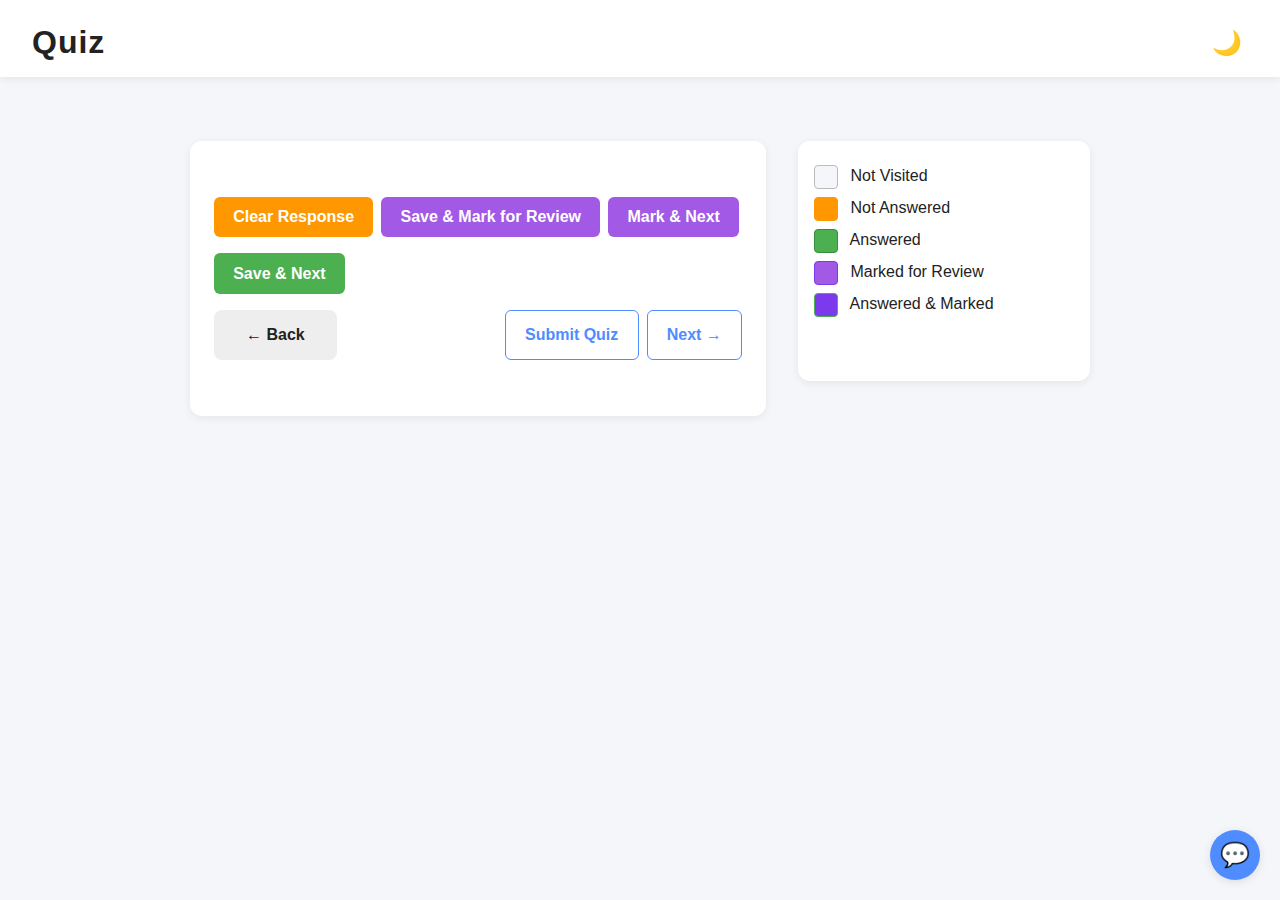
<file: src/quiz.html>
<!DOCTYPE html>
<html lang="en">
<head>
  <meta charset="UTF-8">
  <meta name="viewport" content="width=device-width, initial-scale=1.0">
  <title>Quiz App</title>
  <link rel="stylesheet" href="styles.css">
</head>
<body>
  <header>
    <h1 id="quiz-title">Quiz</h1>
    <button id="theme-toggle" aria-label="Toggle dark/light mode">🌙</button>
  </header>
  <main class="quiz-main-layout">
    <div class="quiz-container">
      <div id="question-area"></div>
      <div id="result"></div>
      <div id="review-area" style="display: none;"></div>
      <div class="quiz-action-row">
        <button id="clear-btn" class="action-btn orange">Clear Response</button>
        <button id="save-mark-btn" class="action-btn purple">Save & Mark for Review</button>
        <button id="mark-next-btn" class="action-btn purple">Mark & Next</button>
        <button id="save-next-btn" class="action-btn green">Save & Next</button>
      </div>
      <div class="quiz-nav-row">
        <button id="back-btn" class="nav-btn">← Back</button>
        <button id="submit-btn" class="nav-btn">Submit Quiz</button>
        <button id="next-btn" class="nav-btn">Next →</button>
      </div>
    </div>
    <div class="side-panel-right">
      <div class="legend">
        <div>
          <span class="legend-box not-visited"></span>
          Not Visited
        </div>
        <div>
          <span class="legend-box not-answered"></span>
          Not Answered
        </div>
        <div>
          <span class="legend-box answered"></span>
          Answered
        </div>
        <div>
          <span class="legend-box marked"></span>
          Marked for Review
        </div>
        <div>
          <span class="legend-box answered-marked"></span>
          Answered & Marked
        </div>
      </div>
      <div id="question-grid" class="question-grid"></div>
    </div>
  </main>

  <!-- Submit Modal -->
  <div id="submit-modal" class="modal" style="display: none;">
    <div class="modal-content">
      <h3>Submit Quiz?</h3>
      <div id="submit-summary"></div>
      <div class="modal-actions">
        <button id="final-submit-btn" class="action-btn green">Yes, Submit</button>
        <button id="cancel-submit-btn" class="nav-btn">Cancel</button>
      </div>
    </div>
  </div>

  <button id="exit-btn" class="big-btn" style="display: none;">Exit to Main Menu</button>

  <!-- Chatbot Widget -->
  <div class="chatbot-widget">
    <button class="chat-toggle" id="chatToggle">💬</button>
    <div class="chat-container" id="chatContainer">
      <div class="chat-header">
        <h3 class="chat-title">Quiz Assistant</h3>
        <button class="chat-close" id="chatClose">×</button>
      </div>
      <div class="chat-messages" id="chatMessages">
        <div class="chat-message bot">
          Hello! 👋 I'm your Quiz Assistant. Need help with the quiz?
        </div>
      </div>
      <div class="chat-input-area">
        <input type="text" class="chat-input" id="chatInput" placeholder="Type your message...">
        <button class="chat-send" id="chatSend">Send</button>
      </div>
    </div>
  </div>

  <script src="theme.js"></script>
  <script src="quiz.js"></script>
  <script>
    // Chatbot functionality
    const chatToggle = document.getElementById('chatToggle');
    const chatClose = document.getElementById('chatClose');
    const chatContainer = document.getElementById('chatContainer');
    const chatInput = document.getElementById('chatInput');
    const chatSend = document.getElementById('chatSend');
    const chatMessages = document.getElementById('chatMessages');

    function toggleChat() {
      chatContainer.classList.toggle('open');
    }

    function addMessage(message, isBot = false) {
      const messageDiv = document.createElement('div');
      messageDiv.className = `chat-message ${isBot ? 'bot' : 'user'}`;
      messageDiv.textContent = message;
      chatMessages.appendChild(messageDiv);
      chatMessages.scrollTop = chatMessages.scrollHeight;
    }

    function handleUserMessage(message) {
      addMessage(message, false);
      
      // Quiz-specific response logic
      let response = '';
      const lowerMessage = message.toLowerCase();
      
      if (lowerMessage.includes('hello') || lowerMessage.includes('hi')) {
        response = 'Hello! How can I help you with the quiz?';
      } else if (lowerMessage.includes('mark') || lowerMessage.includes('review')) {
        response = 'You can use "Mark for Review" to flag questions you want to revisit later. These will be highlighted in purple in the question grid.';
      } else if (lowerMessage.includes('submit')) {
        response = 'When you submit the quiz, you\'ll see your final score and a detailed review of all questions. Make sure to check all your answers before submitting!';
      } else if (lowerMessage.includes('clear')) {
        response = 'The "Clear Response" button will remove your current answer. You can then select a different option.';
      } else if (lowerMessage.includes('navigate') || lowerMessage.includes('move')) {
        response = 'Use the question grid on the right to jump to any question, or use the Back/Next buttons to move sequentially.';
      } else if (lowerMessage.includes('thank')) {
        response = "You're welcome! Good luck with your quiz!";
      } else {
        response = "I can help you with navigation, marking questions for review, or submitting your quiz. What would you like to know?";
      }
      
      setTimeout(() => addMessage(response, true), 500);
    }

    chatToggle.addEventListener('click', toggleChat);
    chatClose.addEventListener('click', toggleChat);
    
    chatInput.addEventListener('keypress', (e) => {
      if (e.key === 'Enter' && chatInput.value.trim()) {
        handleUserMessage(chatInput.value.trim());
        chatInput.value = '';
      }
    });

    chatSend.addEventListener('click', () => {
      if (chatInput.value.trim()) {
        handleUserMessage(chatInput.value.trim());
        chatInput.value = '';
      }
    });
  </script>
</body>
</html>
</file>
<file: src/styles.css>
/* Root theme variables */
:root {
  --bg: #f5f6fa;
  --text: #222;
  --primary: #4f8cff;
  --card-bg: #fff;
  --card-shadow: 0 2px 8px rgba(0,0,0,0.07);
  --header-bg: #fff;
  --footer-bg: #f0f0f0;
}
[data-theme="dark"] {
  --bg: #181a1b;
  --text: #f5f6fa;
  --primary: #4f8cff;
  --card-bg: #23272f;
  --card-shadow: 0 2px 8px rgba(0,0,0,0.25);
  --header-bg: #23272f;
  --footer-bg: #181a1b;
}

html, body {
  margin: 0;
  padding: 0;
  font-family: 'Segoe UI', Arial, sans-serif;
  background: var(--bg);
  color: var(--text);
  min-height: 100vh;
}
header {
  background: var(--header-bg);
  box-shadow: var(--card-shadow);
  padding: 1.5rem 2rem 1rem 2rem;
  display: flex;
  align-items: center;
  justify-content: space-between;
}
header h1 {
  margin: 0;
  font-size: 2rem;
  letter-spacing: 1px;
}
#theme-toggle {
  background: none;
  border: none;
  font-size: 1.5rem;
  cursor: pointer;
  color: var(--primary);
  transition: color 0.2s;
}
#theme-toggle:hover {
  color: #222;
}
main {
  padding: 2rem 1rem 1rem 1rem;
  max-width: 900px;
  margin: 0 auto;
}
.quiz-list h2 {
  text-align: center;
  margin-bottom: 1.5rem;
}
.topics {
  display: grid;
  grid-template-columns: repeat(auto-fit, minmax(160px, 1fr));
  gap: 1.5rem;
}
.topic-card {
  background: var(--card-bg);
  color: var(--text);
  border-radius: 12px;
  box-shadow: var(--card-shadow);
  padding: 2rem 1rem;
  text-align: center;
  font-size: 1.1rem;
  font-weight: 500;
  text-decoration: none;
  transition: background 0.2s, color 0.2s, box-shadow 0.2s;
  border: 2px solid transparent;
}
.topic-card:hover, .topic-card:focus {
  background: var(--primary);
  color: #fff;
  box-shadow: 0 4px 16px rgba(79,140,255,0.15);
  border-color: var(--primary);
}
footer {
  background: var(--footer-bg);
  color: var(--text);
  text-align: center;
  padding: 1rem 0;
  margin-top: 2rem;
  box-shadow: var(--card-shadow);
}
/* Quiz page styles */
.quiz-container {
  background: var(--card-bg);
  border-radius: 12px;
  box-shadow: var(--card-shadow);
  padding: 2rem 1.5rem;
  max-width: 600px;
  margin: 2rem auto;
}
.quiz-header {
  display: flex;
  justify-content: space-between;
  align-items: center;
  margin-bottom: 1.5rem;
}
.question {
  font-size: 1.2rem;
  margin-bottom: 1rem;
}
.options {
  display: flex;
  flex-direction: column;
  gap: 0.75rem;
  width: 100%;
}
.option {
  background: var(--bg);
  border: 1.5px solid var(--primary);
  border-radius: 8px;
  padding: 0.75rem 1rem;
  cursor: pointer;
  font-size: 1rem;
  transition: background 0.2s, color 0.2s, border 0.2s;
  word-break: break-word;
  white-space: pre-line;
  text-align: left;
  width: 100%;
  min-height: 2.5rem;
  box-sizing: border-box;
  outline: none;
  overflow-x: auto;
  font-family: inherit, 'Segoe UI', Arial, sans-serif;
}
.option code, .option .code {
  font-family: 'Fira Mono', 'Consolas', 'Menlo', 'Monaco', monospace;
  background: none;
  color: inherit;
  font-size: 1em;
}
/* For options that look like code, auto-detect and use monospace */
.option[data-code="true"] {
  font-family: 'Fira Mono', 'Consolas', 'Menlo', 'Monaco', monospace;
}
.option:hover, .option:focus {
  background: #eaf1ff;
  border-color: var(--primary);
}
[data-theme="dark"] .option:hover, [data-theme="dark"] .option:focus {
  background: #23272f;
  border-color: #90b4ff;
}
.option.selected {
  background: #ffe082;
  color: #222;
  border: 2px solid #ffd600;
}
[data-theme="dark"] .option.selected {
  background: #4f4a1a;
  color: #fff;
  border: 2px solid #ffd600;
}
.option.selected:hover, .option.selected:focus {
  background: #aee571;
  color: #222;
  border: 2px solid #388e3c;
}
[data-theme="dark"] .option.selected:hover, [data-theme="dark"] .option.selected:focus {
  background: #388e3c;
  color: #fff;
  border: 2px solid #aee571;
}
.option.correct {
  background: #4caf50;
  color: #fff;
  border: 2px solid #388e3c;
}
[data-theme="dark"] .option.correct {
  background: #388e3c;
  color: #fff;
}
.option.incorrect {
  background: #ff4f4f;
  color: #fff;
  border: 2px solid #b71c1c;
}
[data-theme="dark"] .option.incorrect {
  background: #b71c1c;
  color: #fff;
}
.result, .score {
  margin-top: 1.5rem;
  font-size: 1.1rem;
  font-weight: 600;
  text-align: center;
}
.big-btn {
  width: 100%;
  padding: 1rem 0;
  font-size: 1.3rem;
  font-weight: bold;
  background: var(--primary);
  color: #fff;
  border: none;
  border-radius: 8px;
  margin-top: 1.5rem;
  margin-bottom: 0.5rem;
  cursor: pointer;
  transition: background 0.2s;
}
.big-btn:disabled {
  background: #b3cfff;
  cursor: not-allowed;
}
#back-btn {
  padding: 1rem 2rem;
  font-size: 1rem;
  margin-right: 1rem;
  background: #eee;
  color: var(--text);
  border: none;
  border-radius: 8px;
  cursor: pointer;
  transition: background 0.2s, color 0.2s;
  outline: none;
}
#back-btn:hover, #back-btn:focus {
  background: #ddd;
}
[data-theme="dark"] #back-btn {
  background: #23272f;
  color: #f5f6fa;
  border: 1.5px solid #4f8cff;
}
[data-theme="dark"] #back-btn:hover, [data-theme="dark"] #back-btn:focus {
  background: #181a1b;
  color: #fff;
}
#restart-btn.big-btn {
  width: 100%;
  padding: 1rem 0;
  font-size: 1.3rem;
  font-weight: bold;
  background: #388e3c;
  color: #fff;
  border: none;
  border-radius: 8px;
  margin-top: 1.5rem;
  margin-bottom: 0.5rem;
  cursor: pointer;
  transition: background 0.2s;
}
#restart-btn.big-btn:hover, #restart-btn.big-btn:focus {
  background: #2e7031;
}
#mark-review-btn {
  width: 100%;
  padding: 1rem 0;
  font-size: 1.1rem;
  font-weight: bold;
  background: #a259e6;
  color: #fff;
  border: none;
  border-radius: 8px;
  margin-bottom: 1rem;
  margin-top: 1rem;
  cursor: pointer;
  transition: background 0.2s;
}
#mark-review-btn:hover, #mark-review-btn:focus {
  background: #7c3aed;
}
.quiz-nav {
  display: flex;
  justify-content: space-between;
  align-items: center;
  margin-top: 1.5rem;
}
#review-area {
  margin-top: 2rem;
  background: var(--card-bg);
  border-radius: 12px;
  box-shadow: var(--card-shadow);
  padding: 2rem 1.5rem;
}
.review-question {
  margin-bottom: 1.5rem;
}
.review-question .question {
  font-weight: bold;
}
.review-answer {
  margin-top: 0.5rem;
  margin-left: 1rem;
}
.review-correct {
  color: #4caf50;
  font-weight: bold;
}
.review-wrong {
  color: #ff4f4f;
  font-weight: bold;
}
.side-panel {
  width: 70px;
  min-width: 60px;
  background: var(--card-bg);
  border-radius: 12px;
  box-shadow: var(--card-shadow);
  padding: 1.5rem 0.5rem;
  display: flex;
  flex-direction: column;
  align-items: center;
  gap: 0.75rem;
  height: 500px;
  max-height: 80vh;
  overflow-y: auto;
  margin-top: 2rem;
}
.question-nav-btn {
  width: 38px;
  height: 38px;
  border-radius: 50%;
  border: 2px solid #b0b0b0;
  background: #eee;
  color: #444;
  font-weight: bold;
  font-size: 1.1rem;
  cursor: pointer;
  transition: border 0.2s, background 0.2s, color 0.2s;
  outline: none;
  display: flex;
  align-items: center;
  justify-content: center;
  position: relative;
}
[data-theme="dark"] .question-nav-btn {
  background: #23272f;
  color: #eee;
  border: 2px solid #444;
}
.question-nav-btn.answered {
  background: #4caf50;
  color: #fff;
  border-color: #388e3c;
}
.question-nav-btn.marked {
  background: #a259e6;
  color: #fff;
  border-color: #7c3aed;
}
.question-nav-btn.current {
  border: 3px solid #4f8cff;
  box-shadow: 0 0 0 2px #b3d1ff;
  z-index: 1;
}
.question-nav-btn:not(.answered):not(.marked):not(.current) {
  background: #eee;
  color: #888;
  border-color: #b0b0b0;
}
[data-theme="dark"] .question-nav-btn:not(.answered):not(.marked):not(.current) {
  background: #23272f;
  color: #888;
  border-color: #444;
}
.quiz-main-layout {
  display: flex;
  gap: 2rem;
  justify-content: center;
  align-items: flex-start;
  min-height: 80vh;
}
.quiz-content {
  background: var(--card-bg);
  border-radius: 12px;
  box-shadow: var(--card-shadow);
  padding: 2rem 1.5rem;
  max-width: 700px;
  min-width: 340px;
  flex: 1 1 400px;
  margin-top: 2rem;
}
.side-panel-right {
  min-width: 260px;
  max-width: 320px;
  background: var(--card-bg);
  border-radius: 12px;
  box-shadow: var(--card-shadow);
  padding: 1.5rem 1rem;
  margin-top: 2rem;
  display: flex;
  flex-direction: column;
  align-items: stretch;
  gap: 1.5rem;
}
.legend {
  display: flex;
  flex-direction: column;
  gap: 0.5rem;
  font-size: 1rem;
  margin-bottom: 1rem;
}
.legend-box {
  display: inline-block;
  width: 22px;
  height: 22px;
  border-radius: 4px;
  margin-right: 0.5rem;
  vertical-align: middle;
  border: 1.5px solid #bbb;
}
.legend-box.not-visited { background: #f5f6fa; border-color: #bbb; }
.legend-box.not-answered { background: #ff9800; border-color: #ff9800; }
.legend-box.answered { background: #4caf50; border-color: #388e3c; }
.legend-box.marked { background: #a259e6; border-color: #7c3aed; }
.legend-box.answered-marked { background: #7c3aed; border-color: #4caf50; }
.question-grid {
  display: grid;
  grid-template-columns: repeat(5, 1fr);
  gap: 0.5rem;
  justify-items: center;
  align-items: center;
}
.question-grid-btn {
  width: 38px;
  height: 38px;
  border-radius: 6px;
  border: 2px solid #bbb;
  background: #f5f6fa;
  color: #444;
  font-weight: bold;
  font-size: 1.1rem;
  cursor: pointer;
  transition: border 0.2s, background 0.2s, color 0.2s;
  outline: none;
  display: flex;
  align-items: center;
  justify-content: center;
  position: relative;
}
.question-grid-btn.current {
  border: 3px solid #4f8cff;
  box-shadow: 0 0 0 2px #b3d1ff;
  z-index: 1;
}
.question-grid-btn.not-visited { background: #f5f6fa; color: #888; border-color: #bbb; }
.question-grid-btn.not-answered { background: #ff9800; color: #fff; border-color: #ff9800; }
.question-grid-btn.answered { background: #4caf50; color: #fff; border-color: #388e3c; }
.question-grid-btn.marked { background: #a259e6; color: #fff; border-color: #7c3aed; }
.question-grid-btn.answered-marked { background: #7c3aed; color: #fff; border-color: #4caf50; }
.quiz-action-row {
  display: flex;
  gap: 0.5rem;
  margin: 1.5rem 0 0.5rem 0;
  flex-wrap: wrap;
}
.action-btn {
  padding: 0.7rem 1.2rem;
  font-size: 1rem;
  font-weight: bold;
  border: none;
  border-radius: 6px;
  cursor: pointer;
  transition: background 0.2s;
  margin-bottom: 0.5rem;
}
.action-btn.green { background: #4caf50; color: #fff; }
.action-btn.green:hover, .action-btn.green:focus { background: #388e3c; }
.action-btn.orange { background: #ff9800; color: #fff; }
.action-btn.orange:hover, .action-btn.orange:focus { background: #e65100; }
.action-btn.purple { background: #a259e6; color: #fff; }
.action-btn.purple:hover, .action-btn.purple:focus { background: #7c3aed; }
.quiz-nav-row {
  display: flex;
  gap: 0.5rem;
  margin-bottom: 1.5rem;
}
.nav-btn {
  padding: 0.7rem 1.2rem;
  font-size: 1rem;
  font-weight: bold;
  border: 1.5px solid #4f8cff;
  border-radius: 6px;
  background: #fff;
  color: #4f8cff;
  cursor: pointer;
  transition: background 0.2s, color 0.2s;
}
.nav-btn:hover, .nav-btn:focus { background: #eaf1ff; color: #222; }
#submit-btn { margin-left: auto; }
@media (max-width: 1100px) {
  .quiz-main-layout { flex-direction: column; gap: 1rem; }
  .side-panel-right { max-width: 100vw; min-width: 0; margin-top: 0; }
  .quiz-content { margin-top: 0; }
}
@media (max-width: 700px) {
  .question-grid { grid-template-columns: repeat(4, 1fr); }
  .quiz-content, .side-panel-right { padding: 1rem 0.5rem; }
}
@media (max-width: 500px) {
  .question-grid { grid-template-columns: repeat(3, 1fr); }
}
@media (max-width: 900px) {
  main[style] {
    flex-direction: column !important;
    gap: 0.5rem !important;
  }
  .side-panel {
    flex-direction: row;
    width: 100%;
    height: auto;
    max-width: 100vw;
    max-height: 60px;
    margin-top: 0.5rem;
    padding: 0.5rem 0.25rem;
    overflow-x: auto;
    overflow-y: hidden;
  }
  .question-nav-btn {
    width: 32px;
    height: 32px;
    font-size: 1rem;
  }
}
@media (max-width: 600px) {
  .quiz-container {
    padding: 1rem 0.5rem;
  }
  main {
    padding: 1rem 0.25rem;
  }
  .topics {
    grid-template-columns: 1fr 1fr;
  }
} 
.modal {
  position: fixed;
  top: 0; left: 0; right: 0; bottom: 0;
  background: rgba(0,0,0,0.4);
  display: flex;
  align-items: center;
  justify-content: center;
  z-index: 1000;
}
.modal-content {
  background: var(--card-bg);
  border-radius: 12px;
  box-shadow: 0 4px 32px rgba(0,0,0,0.18);
  padding: 2rem 2.5rem;
  min-width: 320px;
  max-width: 90vw;
  text-align: center;
}
.modal-actions {
  display: flex;
  gap: 1rem;
  justify-content: center;
  margin-top: 1.5rem;
}
#submit-summary {
  margin: 1rem 0 1.5rem 0;
  font-size: 1.1rem;
  text-align: left;
} 
.quiz-locked .question-grid-btn {
  pointer-events: none;
  opacity: 0.7;
  cursor: default;
  box-shadow: none;
  outline: none;
}
.quiz-locked .question-grid-btn.current {
  border: 2px solid #bbb;
  box-shadow: none;
}
.quiz-locked .quiz-action-row,
.quiz-locked .quiz-nav-row,
.quiz-locked #question-area {
  display: none !important;
} 

/* Chatbot Styles */
.chatbot-widget {
  position: fixed;
  bottom: 20px;
  right: 20px;
  z-index: 1000;
  font-family: inherit;
}

.chat-toggle {
  width: 50px;
  height: 50px;
  border-radius: 50%;
  background: var(--primary);
  border: none;
  color: white;
  font-size: 1.5rem;
  cursor: pointer;
  box-shadow: 0 2px 10px rgba(0,0,0,0.1);
  transition: transform 0.3s;
}

.chat-toggle:hover {
  transform: scale(1.1);
}

.chat-container {
  position: absolute;
  bottom: 70px;
  right: 0;
  width: 300px;
  height: 400px;
  background: var(--card-bg);
  border-radius: 12px;
  box-shadow: var(--card-shadow);
  display: none;
  flex-direction: column;
  overflow: hidden;
}

.chat-container.open {
  display: flex;
}

.chat-header {
  background: var(--primary);
  color: white;
  padding: 1rem;
  display: flex;
  align-items: center;
  justify-content: space-between;
}

.chat-title {
  margin: 0;
  font-size: 1rem;
}

.chat-close {
  background: none;
  border: none;
  color: white;
  cursor: pointer;
  font-size: 1.2rem;
}

.chat-messages {
  flex: 1;
  overflow-y: auto;
  padding: 1rem;
  display: flex;
  flex-direction: column;
  gap: 1rem;
}

.chat-message {
  max-width: 80%;
  padding: 0.75rem 1rem;
  border-radius: 12px;
  font-size: 0.9rem;
}

.chat-message.bot {
  background: var(--card-bg);
  border: 1px solid var(--primary);
  color: var(--text);
  align-self: flex-start;
}

.chat-message.user {
  background: var(--primary);
  color: white;
  align-self: flex-end;
}

.chat-input-area {
  padding: 1rem;
  border-top: 1px solid rgba(0,0,0,0.1);
  display: flex;
  gap: 0.5rem;
}

.chat-input {
  flex: 1;
  padding: 0.5rem;
  border: 1px solid var(--primary);
  border-radius: 6px;
  font-family: inherit;
  font-size: 0.9rem;
  background: var(--card-bg);
  color: var(--text);
}

.chat-send {
  background: var(--primary);
  color: white;
  border: none;
  border-radius: 6px;
  padding: 0.5rem 1rem;
  cursor: pointer;
  font-size: 0.9rem;
}

.chat-send:hover {
  background: #4070dd;
}

/* Dark mode adjustments for chatbot */
[data-theme="dark"] .chat-message.bot {
  background: var(--card-bg);
  border-color: var(--primary);
}

[data-theme="dark"] .chat-input {
  background: var(--card-bg);
  color: var(--text);
  border-color: var(--primary);
}

@media (max-width: 768px) {
  .chatbot-widget {
    bottom: 10px;
    right: 10px;
  }
  
  .chat-container {
    width: calc(100vw - 20px);
    height: 60vh;
    bottom: 60px;
  }
}

/* Score Card Styles */
.score-card {
  background: var(--card-bg);
  border-radius: 12px;
  box-shadow: var(--card-shadow);
  padding: 2rem;
  text-align: center;
  margin-top: 2rem;
}

.score-title {
  font-size: 1.5rem;
  margin-bottom: 1rem;
  color: var(--text);
}

.score-value {
  font-size: 3rem;
  color: var(--primary);
  font-weight: bold;
  margin-bottom: 1rem;
}

.score-details {
  display: grid;
  grid-template-columns: repeat(auto-fit, minmax(150px, 1fr));
  gap: 1rem;
  margin-top: 1.5rem;
}

.score-detail-item {
  padding: 1rem;
  background: var(--bg);
  border-radius: 8px;
  text-align: center;
}

.detail-label {
  font-size: 0.9rem;
  color: var(--text);
  opacity: 0.8;
  margin-bottom: 0.5rem;
}

.detail-value {
  font-size: 1.2rem;
  font-weight: bold;
  color: var(--primary);
} 

/* Enhanced Score Card Styles */
.score-card {
  background: var(--card-bg);
  border-radius: 12px;
  box-shadow: var(--card-shadow);
  padding: 2rem;
  text-align: center;
  margin-bottom: 2rem;
}

.score-title {
  font-size: 2rem;
  margin-bottom: 1rem;
  color: var(--text);
}

.score-value {
  font-size: 4rem;
  color: var(--primary);
  font-weight: bold;
  margin: 1rem 0;
}

.performance-message {
  font-size: 1.2rem;
  color: var(--primary);
  margin: 1rem 0;
  padding: 1rem;
  border-radius: 8px;
  background: rgba(79, 140, 255, 0.1);
}

.score-details {
  display: grid;
  grid-template-columns: repeat(auto-fit, minmax(150px, 1fr));
  gap: 1.5rem;
  margin-top: 2rem;
}

.score-detail-item {
  padding: 1.5rem;
  background: var(--bg);
  border-radius: 12px;
  text-align: center;
  transition: transform 0.3s;
}

.score-detail-item:hover {
  transform: translateY(-5px);
}

.detail-label {
  font-size: 0.9rem;
  color: var(--text);
  opacity: 0.8;
  margin-bottom: 0.5rem;
}

.detail-value {
  font-size: 1.5rem;
  font-weight: bold;
}

.score-actions {
  display: flex;
  gap: 1rem;
  justify-content: center;
  margin: 2rem 0;
}

.score-actions button {
  padding: 1rem 2rem;
  font-size: 1.1rem;
  min-width: 200px;
}

.review-section {
  background: var(--card-bg);
  border-radius: 12px;
  padding: 2rem;
  margin-top: 2rem;
}

.review-section h3 {
  font-size: 1.5rem;
  margin-bottom: 2rem;
  color: var(--text);
  text-align: center;
}

.review-list {
  display: flex;
  flex-direction: column;
  gap: 1.5rem;
}

.review-question {
  background: var(--bg);
  border-radius: 12px;
  padding: 1.5rem;
  border-left: 5px solid var(--primary);
}

.review-question.correct {
  border-left-color: #4caf50;
}

.review-question.incorrect {
  border-left-color: #f44336;
}

.review-question .question {
  display: flex;
  align-items: flex-start;
  gap: 1rem;
  margin-bottom: 1rem;
}

.question-number {
  font-weight: bold;
  color: var(--primary);
  min-width: 40px;
}

.question-text {
  flex: 1;
}

.question-status {
  font-size: 1.2rem;
  font-weight: bold;
}

.question-status.correct {
  color: #4caf50;
}

.question-status.incorrect {
  color: #f44336;
}

.review-answer {
  margin-left: 40px;
  display: flex;
  flex-direction: column;
  gap: 0.5rem;
}

.user-answer, .correct-answer {
  display: flex;
  gap: 0.5rem;
  align-items: center;
}

.review-correct {
  color: #4caf50;
  font-weight: 500;
}

.review-wrong {
  color: #f44336;
  font-weight: 500;
}

@media (max-width: 768px) {
  .score-value {
    font-size: 3rem;
  }

  .score-actions {
    flex-direction: column;
  }

  .score-actions button {
    width: 100%;
  }

  .review-question .question {
    flex-direction: column;
    gap: 0.5rem;
  }

  .review-answer {
    margin-left: 0;
  }
}
</file>
<file: styles.css>
/* Base Styling */
body {
  font-family: 'Roboto', sans-serif;
  font-weight: 700;
  background-color: #e3e9ef;
  margin: 0;
  padding: 0;
  overflow-x: hidden;
  transition: background-image 2s ease-in-out;
    background: linear-gradient(45deg, var(--start-color, #000), var(--end-color, #333));
}

/* ==== Navbar Styling ==== */
.mynavbar {
  position: sticky;
  top: 0;
  z-index: 1000;
  background: linear-gradient(to right, #1f1c2c, #928dab);
 box-shadow: 0 2px 8px rgba(0, 0, 0, 0.1);
  padding: 10px 0;
  border-bottom-left-radius: 8px;
  border-bottom-right-radius: 8px;
  border: 2px solid #c5b4ff;

}

.navbar-container {
  max-width: 1200px;
  margin: 0 auto;
  padding: 0 20px;
  display: flex;
  justify-content: space-between;
  align-items: center;
  flex-wrap: wrap;
}

.mynavbar strong {
  font-size: 22px;
  color: #ffffff;
  letter-spacing: 1px;
}

.nav-links {
  display: flex;
  gap: 12px;
}

.nav-links .link {
  color: white;
  background-color: rgba(255, 255, 255, 0.15);
  padding: 8px 16px;
  border-radius: 6px;
  text-decoration: none;
  font-weight: 500;
  transition: background 0.3s ease, transform 0.2s;
}

.nav-links .link:hover {
  background-color: rgba(255, 255, 255, 0.25);
  transform: translateY(-2px);
}

/* Responsive Navbar */
@media (max-width: 768px) {
  .navbar-container {
    flex-direction: column;
    align-items: flex-start;
    gap: 10px;
  }

  .nav-links {
    flex-direction: column;
    width: 100%;
  }

  .nav-links .link {
    width: 100%;
    text-align: left;
  }
}

.quiz-container {
  text-align: center;
  max-width: 800px;
  margin: 40px auto;
background: linear-gradient(to right, #1f1c2c, #928dab);
  padding: 20px;
  border-radius: 10px;
  box-shadow: 0 0 10px rgba(0, 0, 0, 0.1);
  border: 2px solid #c5b4ff;

}

.quiz-section {
  margin-bottom: 1000px;
}

h2 {
  color: #333;
  font-size: 24px;
}

.description {
  margin-bottom: 1rem;
  font-size: 1.25rem;
  color: #0f0404;
}

.quiz-list {
  list-style-type: none;
  padding: 0;
  margin-top: 1.5rem;
}

.quiz-list li {
  margin-bottom: 1rem;
}

.quiz-link {
  align-items: center;
  display: inline-block;
  padding: 12px 24px;
  background-color: #88B6F2;
  color: #022954;
  text-decoration: none;
  border-radius: 6px;
  width: 100%;
  max-width: 300px;
  transition: background-color 0.3s;
  font-size: 1rem;
  text-align: center;
}

.quiz-link:hover {
  background-color: #1a589a;
}

.question-container {
  margin-bottom: 15px;
  border-bottom: 1px solid #ddd;
  padding-bottom: 10px;
}

.question-container p {
  font-weight: bold;
  margin-bottom: 10px;
}

.option-container {
  margin-top: 10px;
  padding-left: 0;
  list-style-type: none;
  display: block;
  margin-bottom: 20px;
}

.option-container li {
  margin-bottom: 20px;
  display: flex;
  align-items: center;
}

input[type="radio"] {
  margin-right: 10px;
  cursor: pointer;
}

button {
  background-color: #4CAF50;
  color: white;
  padding: 10px 20px;
  border: none;
  cursor: pointer;
  border-radius: 5px;
  font-size: 16px;
  margin-top: 20px;
  display: block;
  width: 30%;
}

button:hover {
  background-color: #45a049;
}


/* Responsive footer */
footer {
background: linear-gradient(to right, #1f1c2c, #928dab);
  color: #ffffff;
  padding: 20px 30px;
  display: flex;
  justify-content: space-between;
  align-items: center;
  flex-wrap: wrap;
  font-size: 14px;
  border-top-left-radius: 8px;
  border-top-right-radius: 8px;
  box-shadow: 0 -4px 8px rgba(0, 0, 0, 0.2);
  border: 2px solid #c5b4ff;

}

.footer-left {
  display: flex;
  align-items: center;
  gap: 6px;
  flex-wrap: wrap;
}

.footer-center a {
  color: #fff;
  text-decoration: underline;
  font-weight: 500;
  transition: color 0.3s ease;
}

.footer-center a:hover {
  color: #ffeb3b;
}

.footer-right {
  display: flex;
  gap: 15px;
}

.footer-right a {
  color: #fff;
  text-decoration: none;
  font-size: 18px;
  transition: transform 0.3s, color 0.3s;
}

.footer-right a:hover {
  color: #ffeb3b;
  transform: translateY(-2px);
}

/* Responsive Footer */
@media (max-width: 768px) {
  footer {
    flex-direction: column;
    gap: 10px;
    text-align: center;
  }
}



.link {
  text-decoration: none;
  color: black;
  font-weight: 500;
  margin-right: 1rem;
  opacity: 0.75;
  display: flex;
  align-items: center;
}

.icon {
  padding: 0.5rem;
  opacity: 0.75;
  font-size: 1.1rem;
  transition: transform 0.3s ease, opacity 0.3s ease;
}

.link:hover {
  transform: scale(1.1);
  opacity: 1;
  color: white;
  transition: all 0.3s ease-in-out;
}

.icon:hover {
  transform: scale(1.1);
  color: #fff;
  opacity: 1;
}

/* Quiz Header (fixed top bar) */
.quiz-header {
  position: fixed;
  top: 0;
  left: 0;
  right: 0;
  background-color: white;
  z-index: 1000;
  padding: 10px 20px;
  box-shadow: 0 2px 5px rgba(0, 0, 0, 0.1);
  display: flex;
  justify-content: space-between;
  align-items: center;
  padding: 5px 10px;
  background-color: #f5f5f5;
  border-radius: 8px;
  margin-bottom: 20px;
  box-shadow: 0 2px 4px rgba(0, 0, 0, 0.1);
}


.btnclass {
  display: flex;
  justify-content: space-between;
  align-items: center;
  text-align: center;

}

.timer-container,
.score-display {

  display: flex;
  align-items: center;
  gap: 8px;
  font-size: 18px;
  font-weight: 500;
}

.timer-container {
  color: #d32f2f; /* Red color for timer to stand out */
  background-color: #ffebee;
  padding: 8px 12px;
  border-radius: 20px;
}

.score-display {
  color: #2e7d32; /* Green color for score */
  background-color: #e8f5e9;
  padding: 8px 12px;
  border-radius: 20px;
}

#timer {
  font-weight: bold;
  min-width: 25px;
  text-align: center;
}

#score {
  font-weight: bold;
  min-width: 25px;
  text-align: center;
}

.timer-warning {
  animation: pulse 1s infinite alternate;
}

/* Focus Style for Keyboard Navigation
   Visually highlights the currently focused quiz item 
   when navigating with arrow keys */

.quiz-item:focus {
  outline: none;
  background-color: #f0f8ff;
  border: 2px solid #007BFF;
  color: #000;
  box-shadow: 0 0 10px #007BFF;
  border-radius: 6px;
  transition: 0.2s ease;
}

.quiz-option:focus {
  outline: none;
  background-color: #e0f7fa; /* light blue highlight */
  padding: 8px 12px;
  border-radius: 6px;
  box-shadow: 0 0 0 2px #00bcd4; /* teal outline */
  transition: all 0.2s ease-in-out;
}


@keyframes pulse {
  from {
    transform: scale(1);
  }
  to {
    transform: scale(1.1);
    color: #b71c1c;
  }
}

#responseMessage {
  margin-top: 20px;
  color: green;
}

/* Added sticky progress header */
.progress-header {
  position: sticky;
  top: 0;
  z-index: 10;
  background: white;
  box-shadow: 0 2px 4px rgba(0, 0, 0, 0.1);
  padding: 15px 20px;
  margin: -20px -20px 20px -20px;
}

/* Progress bar styling */
.progress-container {
  margin-top: 10px;
}

.progress-info {
  display: flex;
  justify-content: space-between;
  font-size: 14px;
  color: #666;
  margin-bottom: 5px;
}

.progress-bar {
  width: 100%;
  height: 8px;
  background-color: #e0e0e0;
  border-radius: 4px;
  overflow: hidden;
}

.progress-fill {
  height: 100%;
  background-color: #007bff;
  transition: width 0.3s ease;
  border-radius: 4px;
}

/* Enhanced question styling for better visibility */
.question-container {
  margin-bottom: 30px !important;
  padding: 20px;
  border: 2px solid #e0e0e0 !important;
  border-radius: 8px;
  background: white;
  transition: all 0.3s ease;
}

/* Highlight answered questions */
.question-container.answered {
  background-color: #f0f8f0;
  border-color: #4caf50 !important;
}

/* Enhanced button styling */
button.answered {
  background-color: #4caf50 !important;
  cursor: not-allowed;
}

button.answered:hover {
  background-color: #45a049 !important;
}

/* ----------------- Responsive Styling ----------------- */
/* Mobile First */
@media (max-width: 600px) {
  .quiz-container {
    padding: 15px;
    width: 90%;
  }
  .quiz-link {
    width: 100%;
    font-size: 0.95rem;
  }
  button {
    width: 100%;
    font-size: 1rem;
    padding: 12px;
  }
  .footer-container p {
    margin-left: 0;
    margin-bottom: 0.7rem;
  }
  .footer-container {
    flex-direction: column;
    text-align: center;
    padding: 1.2rem;
  }
  .footer-links {
    margin: 0;
    flex-wrap: wrap;
    justify-content: center;
  }
  /* Responsive progress header */
  .progress-header {
    padding: 10px 15px;
    margin: -15px -15px 15px -15px;
  }
  .progress-info {
    font-size: 12px;
  }
}

/* Tablet */
@media (min-width: 601px) and (max-width: 1024px) {
  .quiz-container {
    width: 80%;
  }
  button {
    width: 50%;
  }
}

/* Desktop (Already Well Styled) */
@media (min-width: 1025px) {
  .quiz-container {
    width: 50%;
  }
}

#contact-container {
  max-width: 800px;
  margin: 0 auto;
  background-color: white;
  padding: 20px;
  border-radius: 8px;
  box-shadow: 0 0 10px rgba(0, 0, 0, 0.1);
}

#contact-Form label {
  display: block;
  margin-top: 15px;
  font-weight: bold;

}


/*Scoreboard*/
.scoreboard-main {
  display: flex;
  justify-content: center;
  padding: 2rem;
}

.scoreboard-card {
background: linear-gradient(to right, #1f1c2c, #928dab);  padding: 2rem;
  border-radius: 10px;
  box-shadow: 0px 4px 10px rgba(0, 0, 0, 0.1);
  max-width: 800px;
  width: 100%;
    border: 2px solid #c5b4ff;

}

.scoreboard-card h2 {
  margin-top: 0;
}

table {
  width: 100%;
  border-collapse: collapse;
  margin-top: 1rem;
}

th, td {
  text-align: left;
  padding: 0.8rem;
  border-bottom: 1px solid #ccc;
}

.back-button {
  display: inline-block;
  margin-top: 1.5rem;
  padding: 0.5rem 1rem;
  background-color: #007bff;
  color: white;
  text-decoration: none;
  font-weight: bold;
  border-radius: 5px;
}

.back-button:hover {
  background-color: #0056b3;
}



#chatButton {
  position: fixed;
  bottom: 20px;
  right: 20px;
  background: #D89FDA;
  color: white;
  font-size: 24px;
  padding: 14px;
  border-radius: 50%;
  cursor: pointer;
  z-index: 999;
  box-shadow: 0 4px 12px rgba(0,0,0,0.2);
 text-shadow: 0 0 5px #D89FDA, 0 0 10px #D89FDA, 0 0 15px #D89FDA;
   border: 2px solid #c9bdea;

}



#chatModal {
  display: none; /* hidden initially */
  position: fixed;
  bottom: 80px;
  right: 20px;
  width: 380px;
  height: 530px;
  border: none;
  z-index: 1000;
  border-radius: 12px;
  overflow: hidden;
  box-shadow: 0 8px 20px rgba(0,0,0,0.3);
}

#chatModal iframe {
  width: 100%;
  height: 100%;
  border: none;
  border-radius: 12px;
}

#themeToggle {
  position: absolute;
  top: 10px;
  right: 20px;
  font-size: 12px;
  padding: 5px 10px;
  z-index: 10;
}

#themeToggle:hover {
  background-color: #222;
  opacity: 1;
}

/* Default Close Icon (Light Mode) */
#closeChatbot {
  position: absolute;
  top: 6px;
  right: 10px;
  font-size: 24px;
  font-weight: 600;
  color: #333; /* dark gray for light mode */
  cursor: pointer;
  z-index: 1001;
  transition: color 0.3s ease;
  padding: 2px 6px;
  line-height: 1;
}

#closeChatbot:hover {
  color: #ff4d4d;
}
</file>
